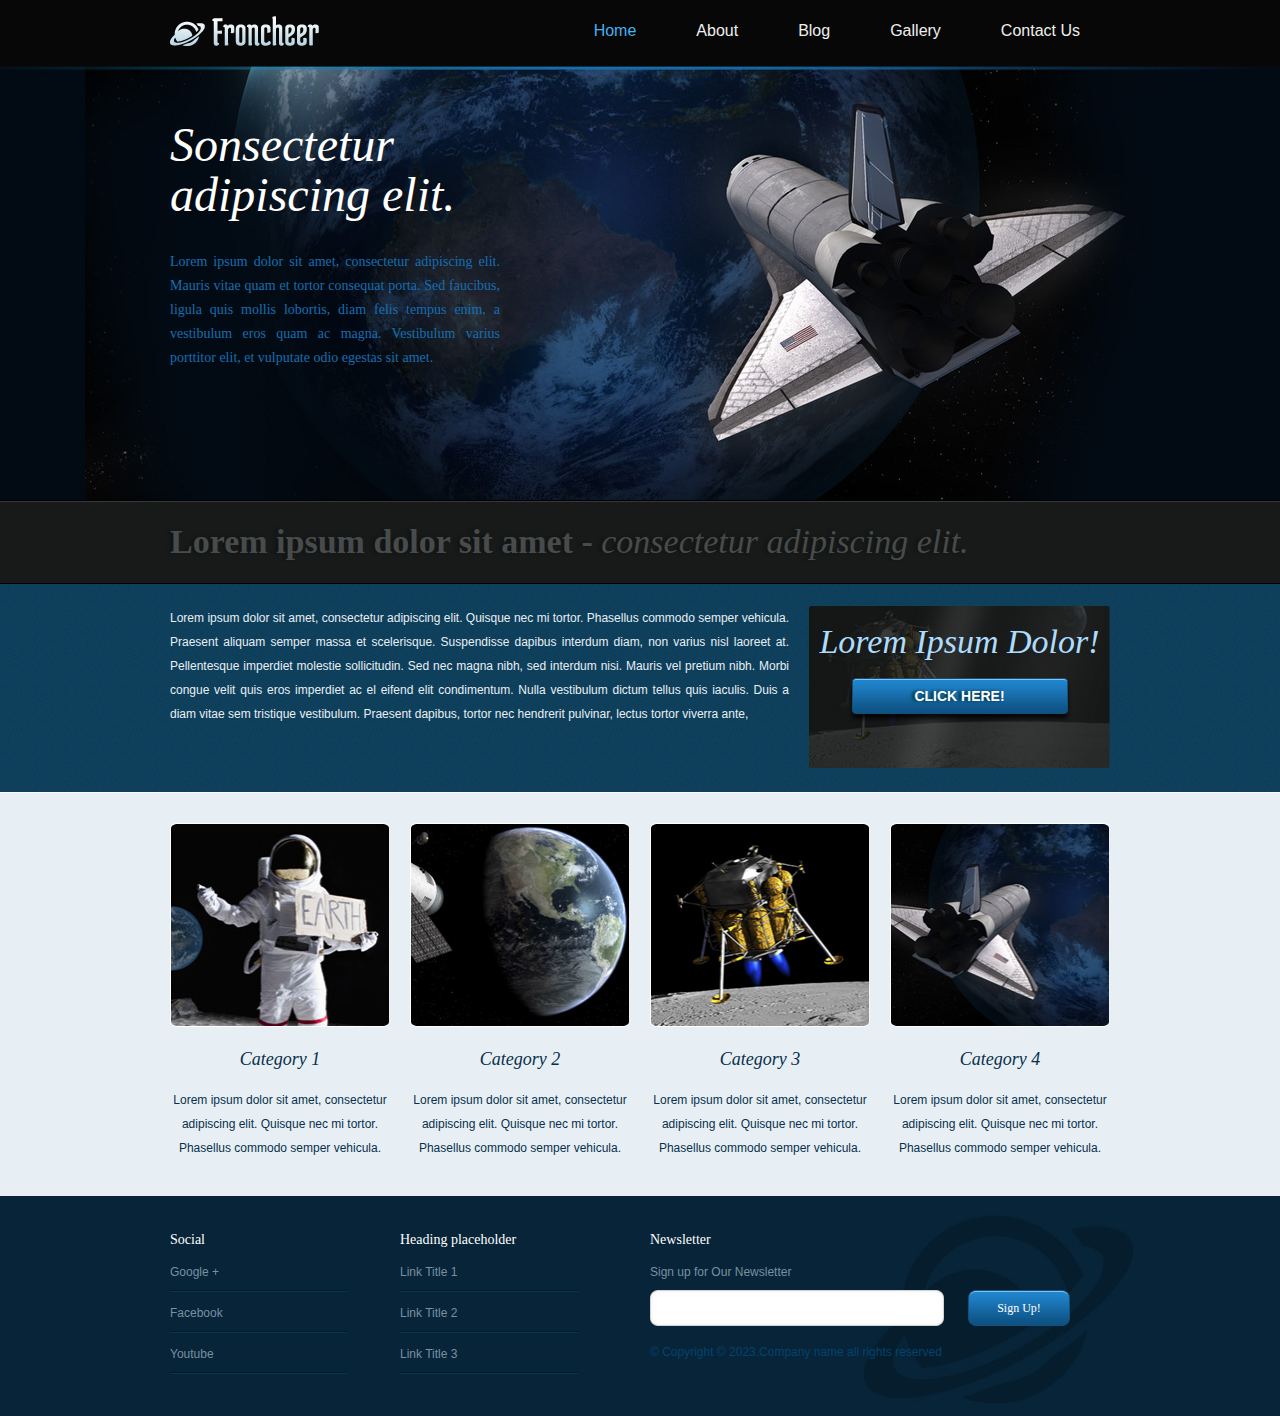
<file: AstronomyWebsiteTemplate_OriginalSite/index.html>
<!DOCTYPE html>
<!-- Website template by freewebsitetemplates.com -->
<html>
<head>
	<meta charset="UTF-8">
	<title>Astronomy Website Template</title>
	<link rel="stylesheet" href="css/style.css" type="text/css">
</head>
<body>
	<div id="header">
		<div class="wrapper clearfix">
			<div id="logo">
				<a href="index.html"><img src="images/logo.png" alt="LOGO"></a>
			</div>
			<ul id="navigation">
				<li class="selected">
					<a href="index.html">Home</a>
				</li>
				<li>
					<a href="about.html">About</a>
				</li>
				<li>
					<a href="blog.html">Blog</a>
				</li>
				<li>
					<a href="gallery.html">Gallery</a>
				</li>
				<li>
					<a href="contact.html">Contact Us</a>
				</li>
			</ul>
		</div>
	</div>
	<div id="contents">
		<div id="adbox">
			<div class="wrapper clearfix">
				<div class="info">
					<h1>Sonsectetur adipiscing elit.</h1>
					<p>
						Lorem ipsum dolor sit amet, consectetur adipiscing elit. Mauris vitae quam et tortor consequat porta. Sed faucibus, ligula quis mollis lobortis, diam felis tempus enim, a vestibulum eros quam ac magna. Vestibulum varius porttitor elit, et vulputate odio egestas sit amet.
					</p>
				</div>
			</div>
			<div class="highlight">
				<h2>Lorem ipsum dolor sit amet - <i>consectetur adipiscing elit.</i></h2>
			</div>
		</div>
		<div class="body clearfix">
			<div class="click-here">
				<h1>Lorem Ipsum Dolor!</h1>
				<a href="index.html" class="btn2">Click Here!</a>
			</div>
			<p style="font-size:12px;">
				Lorem ipsum dolor sit amet, consectetur adipiscing elit. Quisque nec mi tortor. Phasellus commodo semper vehicula. Praesent aliquam semper massa et scelerisque. Suspendisse dapibus interdum diam, non varius nisl laoreet at. Pellentesque imperdiet molestie sollicitudin. Sed nec magna nibh, sed interdum nisi. Mauris vel pretium nibh. Morbi congue velit quis eros imperdiet ac el eifend elit condimentum. Nulla vestibulum dictum tellus quis iaculis. Duis a diam vitae sem tristique vestibulum. Praesent dapibus, tortor nec hendrerit pulvinar, lectus tortor viverra ante,
			</p>
		</div>
	</div>
	<div id="footer">
		<ul id="featured" class="wrapper clearfix">
			<li>
				<img src="images/astronaut.jpg" alt="Img" height="204" width="220">
				<h3><a href="blog.html">Category 1</a></h3>
				<p>
					Lorem ipsum dolor sit amet, consectetur adipiscing elit. Quisque nec mi tortor. Phasellus commodo semper vehicula.
				</p>
			</li>
			<li>
				<img src="images/earth.jpg" alt="Img" height="204" width="220">
				<h3><a href="blog.html">Category 2</a></h3>
				<p>
					Lorem ipsum dolor sit amet, consectetur adipiscing elit. Quisque nec mi tortor. Phasellus commodo semper vehicula.
				</p>
			</li>
			<li>
				<img src="images/spacecraft-small.jpg" alt="Img" height="204" width="220">
				<h3><a href="blog.html">Category 3</a></h3>
				<p>
					Lorem ipsum dolor sit amet, consectetur adipiscing elit. Quisque nec mi tortor. Phasellus commodo semper vehicula.
				</p>
			</li>
			<li>
				<img src="images/space-shuttle.jpg" alt="Img" height="204" width="220">
				<h3><a href="blog.html">Category 4</a></h3>
				<p>
					Lorem ipsum dolor sit amet, consectetur adipiscing elit. Quisque nec mi tortor. Phasellus commodo semper vehicula.
				</p>
			</li>
		</ul>
		<div class="body">
			<div class="wrapper clearfix">
				<div id="links">
					<div>
						<h4>Social</h4>
						<ul>
							<li>
								<a href="http://freewebsitetemplates.com/go/googleplus/" target="_blank">Google +</a>
							</li>
							<li>
								<a href="http://freewebsitetemplates.com/go/facebook/" target="_blank">Facebook</a>
							</li>
							<li>
								<a href="http://freewebsitetemplates.com/go/youtube/" target="_blank">Youtube</a>
							</li>
						</ul>
					</div>
					<div>
						<h4>Heading placeholder</h4>
						<ul>
							<li>
								<a href="index.html">Link Title 1</a>
							</li>
							<li>
								<a href="index.html">Link Title 2</a>
							</li>
							<li>
								<a href="index.html">Link Title 3</a>
							</li>
						</ul>
					</div>
				</div>
				<div id="newsletter">
					<h4>Newsletter</h4>
					<p>
						Sign up for Our Newsletter
					</p>
					<form action="index.html" method="post">
						<input type="text" value="">
						<input type="submit" value="Sign Up!">
					</form>
				</div>
				<p class="footnote">
					© Copyright © 2023.Company name all rights reserved
				</p>
			</div>
		</div>
	</div>
</body>
</html>
</file>
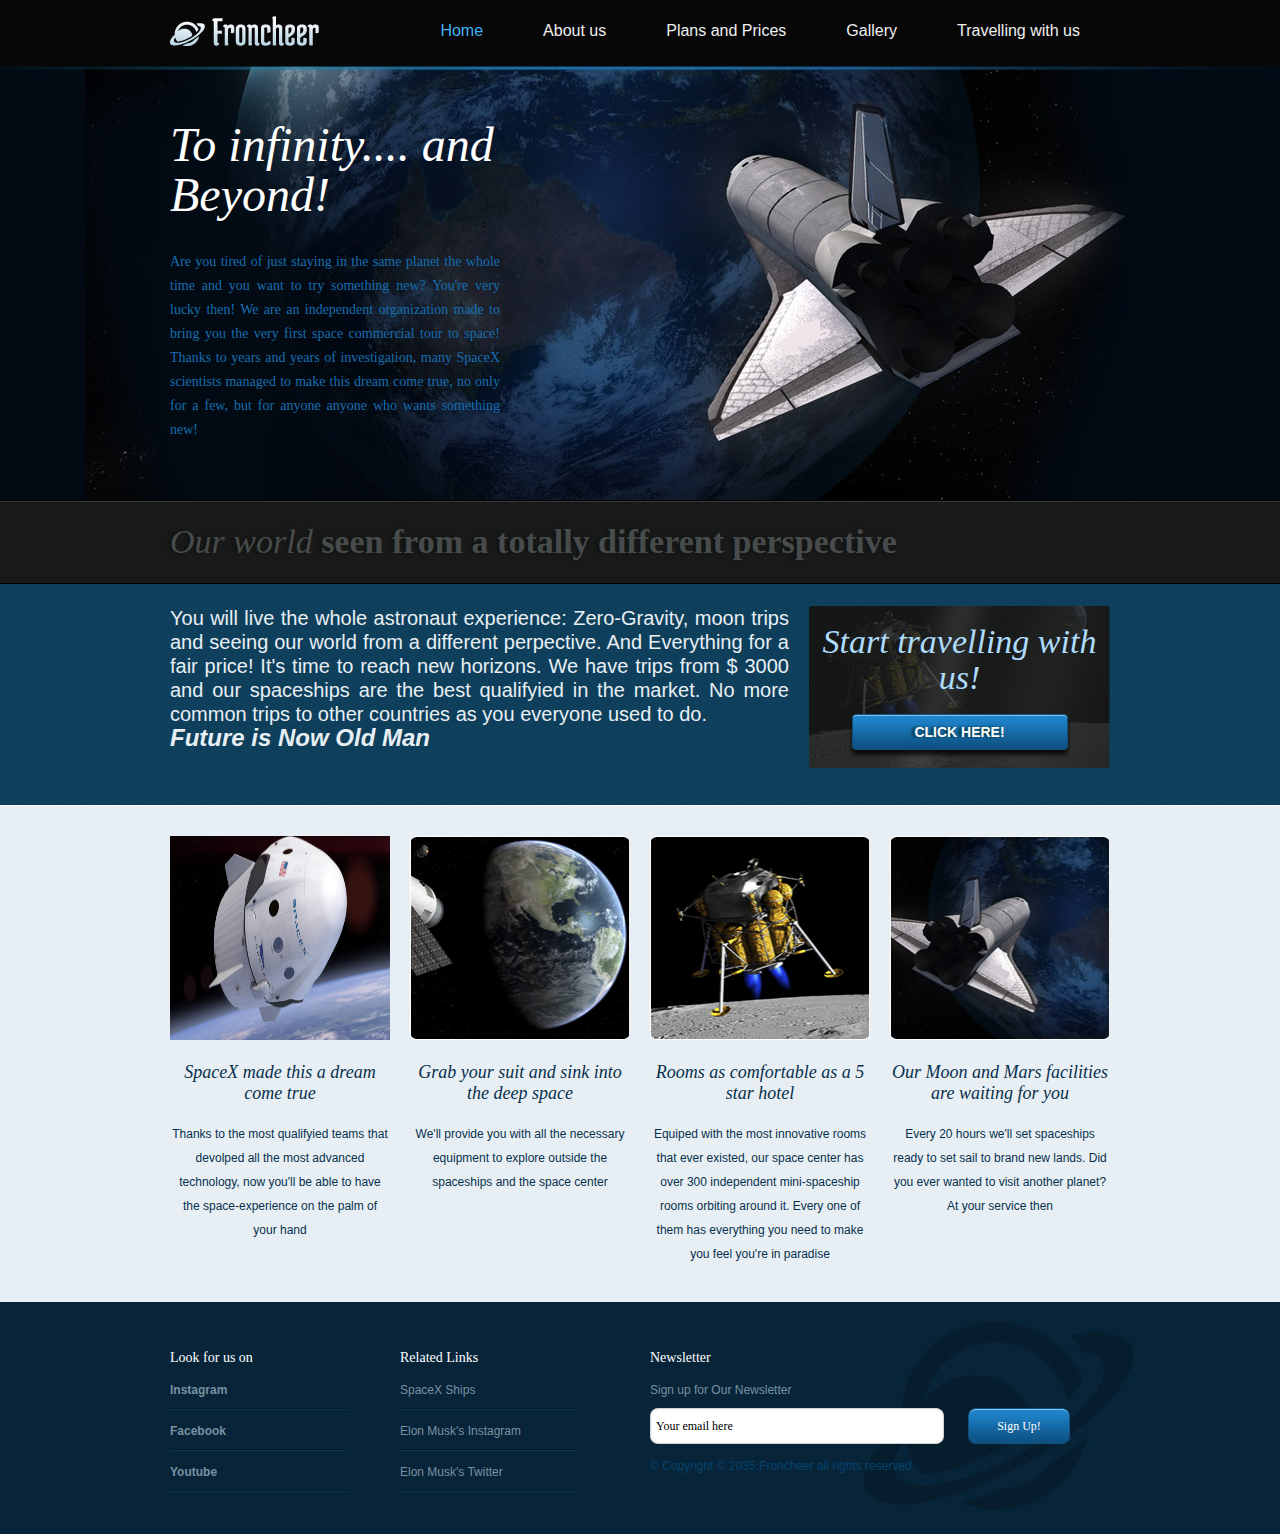
<file: MyAstronomyWebSite_SantiagoOsorioObando/index.html>
<!DOCTYPE html>
<!-- Website template by freewebsitetemplates.com -->

<!-- Editado por: Santiago Osorio Obando -->

<!-- Mi aporte personal a todo el código consiste: en todo el contenido textual de todos los archivos html, cambios en el formato de letra en algunos div's,
introducción de nuevas imágenes  con nuevos formatos y cambios en los href que dirigen al usuario a otras páginas -->

<html>
<head>
	<meta charset="UTF-8">
	<title>Froncheer - SpaceStationTours</title>
	<link rel="stylesheet" href="css/style.css" type="text/css">
	<script type="text/javascript" src="js/functions.js"></script>
</head>
<body>
	<div id="header">
		<div class="wrapper clearfix">
			<div id="logo">
				<a href="index.html"><img src="images/logo.png" alt="LOGO"></a>
			</div>
			<ul id="navigation">
				<li class="selected">
					<a href="index.html">Home</a>
				</li>
				<li>
					<a href="about.html">About us</a>
				</li>
				<li>
					<a href="blog.html">Plans and Prices</a>
				</li>
				<li>
					<a href="gallery.html">Gallery</a>
				</li>
				<li>
					<a href="contact.html">Travelling with us</a>
				</li>
			</ul>
		</div>
	</div>
	<div id="contents">
		<div id="adbox">
			<div class="wrapper clearfix">
				<div class="info">
					<h1>To infinity.... and Beyond!</h1>
					<p>
						Are you tired of just staying in the same planet the whole time and you want to try something new? 
						You're very lucky then! 
						We are an independent organization made to bring you the very first space commercial tour to space! 
						Thanks to years and years of investigation, many SpaceX scientists managed to make this dream come true, no only for a few, but for anyone
						anyone who wants something new!
					</p>
				</div>
			</div>
			<div class="highlight">
				<h2><i>Our world</i> seen from a totally different perspective</h2>
			</div>
		</div>
		<div class="body clearfix">
			<div class="click-here">
				<h1>Start travelling with us!</h1>
				<a href="contact.html" class="btn2">Click Here!</a>
			</div>
			<p style="font-size:20px;">
				You will live the whole astronaut experience: Zero-Gravity, moon trips and seeing our world from a different perpective. And Everything 
				for a fair price!
				It's time to reach new horizons. We have trips from $ 3000 and our spaceships are the best qualifyied in the market. 
				No more common trips to other countries as you everyone used to do. <b><i style="font-size:24px">Future is Now Old Man</i></b>
		</div>
	</div>
	<div id="footer">
		<ul id="featured" class="wrapper clearfix">
			<li>
				<img src="images/spacex_ship.jpg" alt="Img" height="204" width="220">
				<h3><a href="blog.html">SpaceX made this a dream come true</a></h3>
				<p>
					Thanks to the most qualifyied teams that devolped all the most advanced technology, now you'll be able to have the space-experience on the 
					palm of your hand
				</p>
			</li>
			<li>
				<img src="images/earth.jpg" alt="Img" height="204" width="220">
				<h3><a href="blog.html">Grab your suit and sink into the deep space</a></h3>
				<p>
					We'll provide you with all the necessary equipment to explore outside the spaceships and the space center
				</p>
			</li>
			<li>
				<img src="images/spacecraft-small.jpg" alt="Img" height="204" width="220">
				<h3><a href="blog.html">Rooms as comfortable as a 5 star hotel</a></h3>
				<p>
					Equiped with the most innovative rooms that ever existed, our space center has over 300 independent mini-spaceship rooms orbiting 
					around it. Every one of them has everything you need to make you feel you're in paradise
				</p>
			</li>
			<li>
				<img src="images/space-shuttle.jpg" alt="Img" height="204" width="220">
				<h3><a href="blog.html">Our Moon and Mars facilities are waiting for you</a></h3>
				<p>
					Every 20 hours we'll set spaceships ready to set sail to brand new lands. Did you ever wanted to visit another planet? At your service then
				</p>
			</li>
		</ul>
		<div class="body">
			<div class="wrapper clearfix">
				<div id="links">
					<div>
						<h4>Look for us on</h4>
						<ul>
							<li>
								<a href="https://www.instagram.com/spacex/" target="_blank"><b>Instagram</b></a>
							</li>
							<li>
								<a href="https://www.facebook.com/NASA" target="_blank"><b>Facebook</b></a>
							</li>
							<li>
								<a href="https://www.youtube.com/user/spacexchannel" target="_blank"><b>Youtube</b></a>
							</li>
						</ul>
					</div>
					<div>
						<h4>Related Links</h4>
						<ul>
							<li>
								<a href="https://www.spacex.com/vehicles/dragon/">SpaceX Ships</a>
							</li>
							<li>
								<a href="https://www.instagram.com/p/CIlHErlF5ep/">Elon Musk's Instagram</a>
							</li>
							<li>
								<a href="https://twitter.com/elonmusk">Elon Musk's Twitter</a>
							</li>
						</ul>
					</div>
				</div>
				<div id="newsletter">
					<h4>Newsletter</h4>
					<p>
						Sign up for Our Newsletter
					</p>
					<div>  <!-- En este div se ejecuta una función del functions.js -->
						<input type="text" value="Your email here" id="emailAdress">
						<input type="submit" value="Sign Up!" onclick="suscribeToNewsPaper()">
					</div>
				</div>
				<h4 id="newspaperThanks">
				</h4>
				<p class="footnote">
					© Copyright © 2035.Froncheer all rights reserved
				</p>
			</div>
		</div>
	</div>
</body>
</html>
</file>
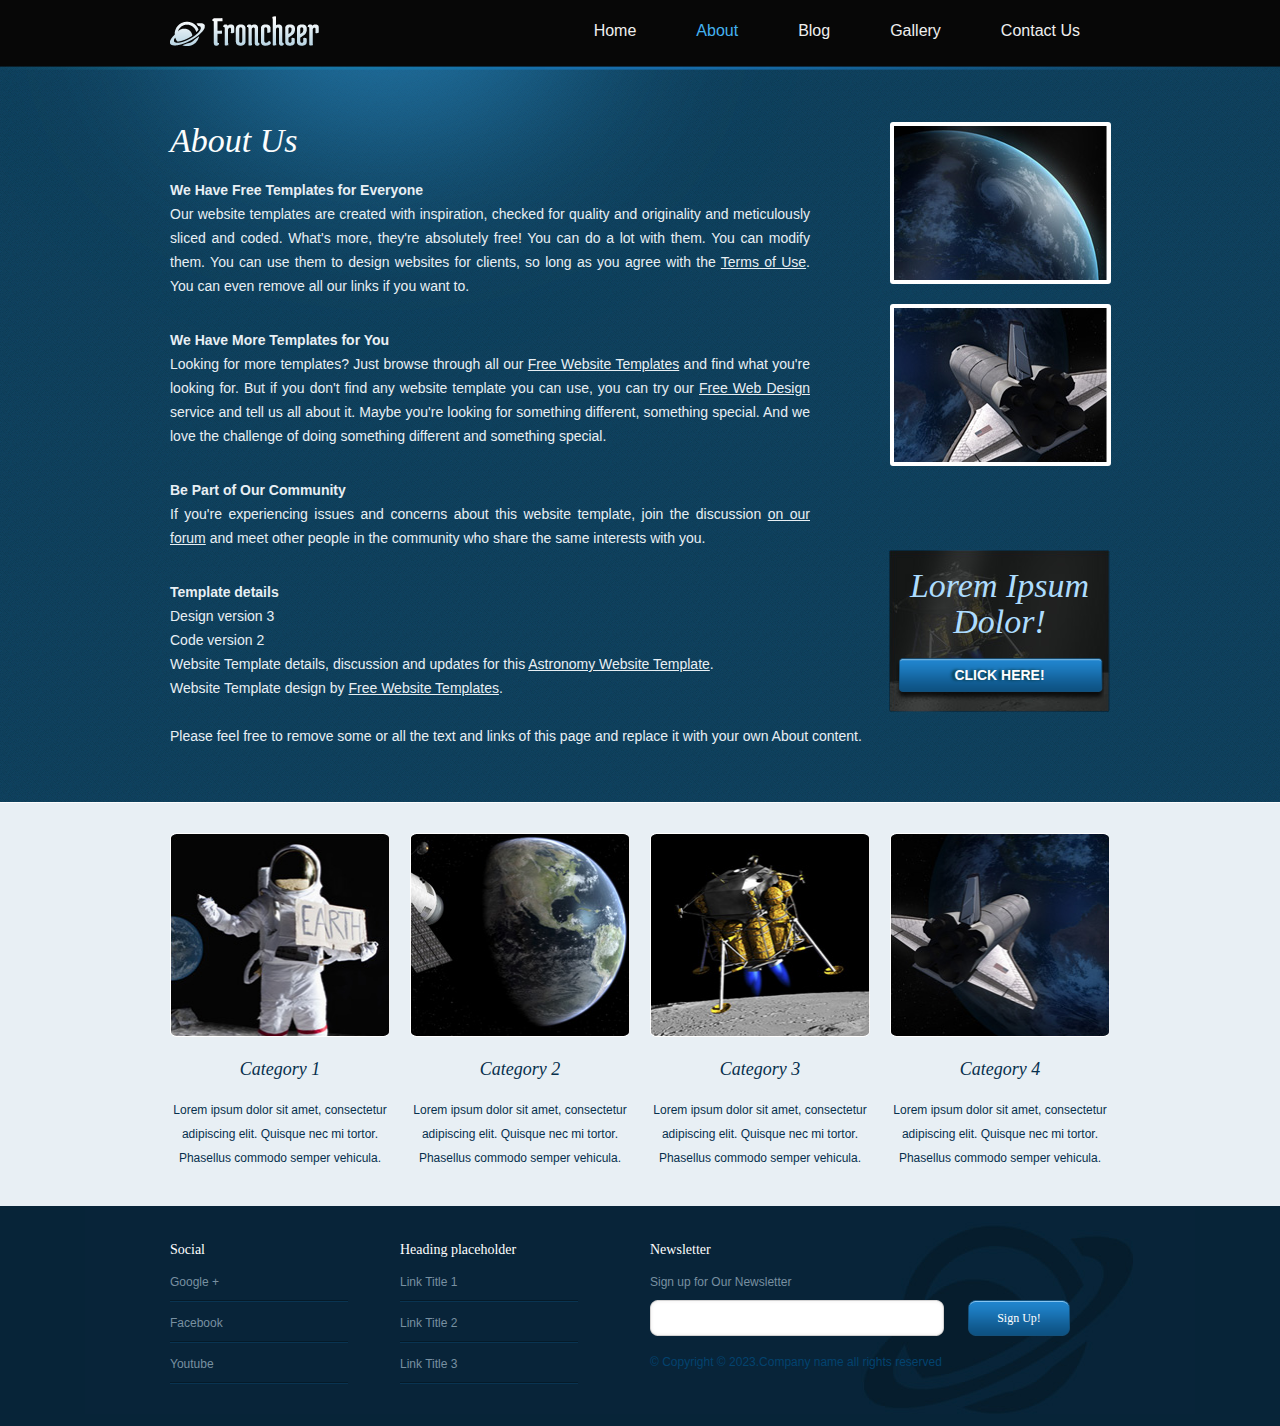
<file: AstronomyWebsiteTemplate_OriginalSite/about.html>
<!DOCTYPE html>
<!-- Website template by freewebsitetemplates.com -->
<html>
<head>
	<meta charset="UTF-8">
	<title>About - Astronomy Website Template</title>
	<link rel="stylesheet" href="css/style.css" type="text/css">
</head>
<body>
	<div id="header">
		<div class="wrapper clearfix">
			<div id="logo">
				<a href="index.html"><img src="images/logo.png" alt="LOGO"></a>
			</div>
			<ul id="navigation">
				<li>
					<a href="index.html">Home</a>
				</li>
				<li class="selected">
					<a href="about.html">About</a>
				</li>
				<li>
					<a href="blog.html">Blog</a>
				</li>
				<li>
					<a href="gallery.html">Gallery</a>
				</li>
				<li>
					<a href="contact.html">Contact Us</a>
				</li>
			</ul>
		</div>
	</div>
	<div id="contents">
		<div class="wrapper clearfix">
			<div id="sidebar">
				<ul>
					<li>
						<a href="blog.html"><img src="images/earth-small.jpg" alt="Img" height="154" width="213"></a>
					</li>
					<li>
						<a href="blog.html"><img src="images/spaceshuttle-closeup.jpg" alt="Img" height="154" width="213"></a>
					</li>
				</ul>
				<div class="click-here">
					<h1>Lorem Ipsum Dolor!</h1>
					<a href="index.html" class="btn1">Click Here!</a>
				</div>
			</div>
			<div class="main">
				<h1>About Us</h1>
				<p>
					<b>We Have Free Templates for Everyone</b> Our website templates are created with inspiration, checked for quality and originality and meticulously sliced and coded. What's more, they're absolutely free! You can do a lot with them. You can modify them. You can use them to design websites for clients, so long as you agree with the <a href="http://www.freewebsitetemplates.com/about/terms/">Terms of Use</a>. You can even remove all our links if you want to.
				</p>
				<p>
					<b>We Have More Templates for You</b> Looking for more templates? Just browse through all our <a href="http://www.freewebsitetemplates.com/">Free Website Templates</a> and find what you're looking for. But if you don't find any website template you can use, you can try our <a href="http://www.freewebsitetemplates.com/freewebdesign/">Free Web Design</a> service and tell us all about it. Maybe you're looking for something different, something special. And we love the challenge of doing something different and something special.
				</p>
				<p>
					<b>Be Part of Our Community</b> If you're experiencing issues and concerns about this website template, join the discussion <a href="http://www.freewebsitetemplates.com/forums/">on our forum</a> and meet other people in the community who share the same interests with you.
				</p>
				<p>
					<b>Template details</b> Design version 3<br> Code version 2<br> Website Template details, discussion and updates for this <a href="http://www.freewebsitetemplates.com/discuss/astronomywebsitetemplate/">Astronomy Website Template</a>.<br> Website Template design by <a href="http://www.freewebsitetemplates.com/">Free Website Templates</a>.<br><br> Please feel free to remove some or all the text and links of this page and replace it with your own About content.
				</p>
			</div>
		</div>
	</div>
	<div id="footer">
		<ul id="featured" class="wrapper clearfix">
			<li>
				<img src="images/astronaut.jpg" alt="Img" height="204" width="220">
				<h3><a href="blog.html">Category 1</a></h3>
				<p>
					Lorem ipsum dolor sit amet, consectetur adipiscing elit. Quisque nec mi tortor. Phasellus commodo semper vehicula.
				</p>
			</li>
			<li>
				<img src="images/earth.jpg" alt="Img" height="204" width="220">
				<h3><a href="blog.html">Category 2</a></h3>
				<p>
					Lorem ipsum dolor sit amet, consectetur adipiscing elit. Quisque nec mi tortor. Phasellus commodo semper vehicula.
				</p>
			</li>
			<li>
				<img src="images/spacecraft-small.jpg" alt="Img" height="204" width="220">
				<h3><a href="blog.html">Category 3</a></h3>
				<p>
					Lorem ipsum dolor sit amet, consectetur adipiscing elit. Quisque nec mi tortor. Phasellus commodo semper vehicula.
				</p>
			</li>
			<li>
				<img src="images/space-shuttle.jpg" alt="Img" height="204" width="220">
				<h3><a href="blog.html">Category 4</a></h3>
				<p>
					Lorem ipsum dolor sit amet, consectetur adipiscing elit. Quisque nec mi tortor. Phasellus commodo semper vehicula.
				</p>
			</li>
		</ul>
		<div class="body">
			<div class="wrapper clearfix">
				<div id="links">
					<div>
						<h4>Social</h4>
						<ul>
							<li>
								<a href="http://freewebsitetemplates.com/go/googleplus/" target="_blank">Google +</a>
							</li>
							<li>
								<a href="http://freewebsitetemplates.com/go/facebook/" target="_blank">Facebook</a>
							</li>
							<li>
								<a href="http://freewebsitetemplates.com/go/youtube/" target="_blank">Youtube</a>
							</li>
						</ul>
					</div>
					<div>
						<h4>Heading placeholder</h4>
						<ul>
							<li>
								<a href="index.html">Link Title 1</a>
							</li>
							<li>
								<a href="index.html">Link Title 2</a>
							</li>
							<li>
								<a href="index.html">Link Title 3</a>
							</li>
						</ul>
					</div>
				</div>
				<div id="newsletter">
					<h4>Newsletter</h4>
					<p>
						Sign up for Our Newsletter
					</p>
					<form action="index.html" method="post">
						<input type="text" value="">
						<input type="submit" value="Sign Up!">
					</form>
				</div>
				<p class="footnote">
					© Copyright © 2023.Company name all rights reserved
				</p>
			</div>
		</div>
	</div>
</body>
</html>
</file>
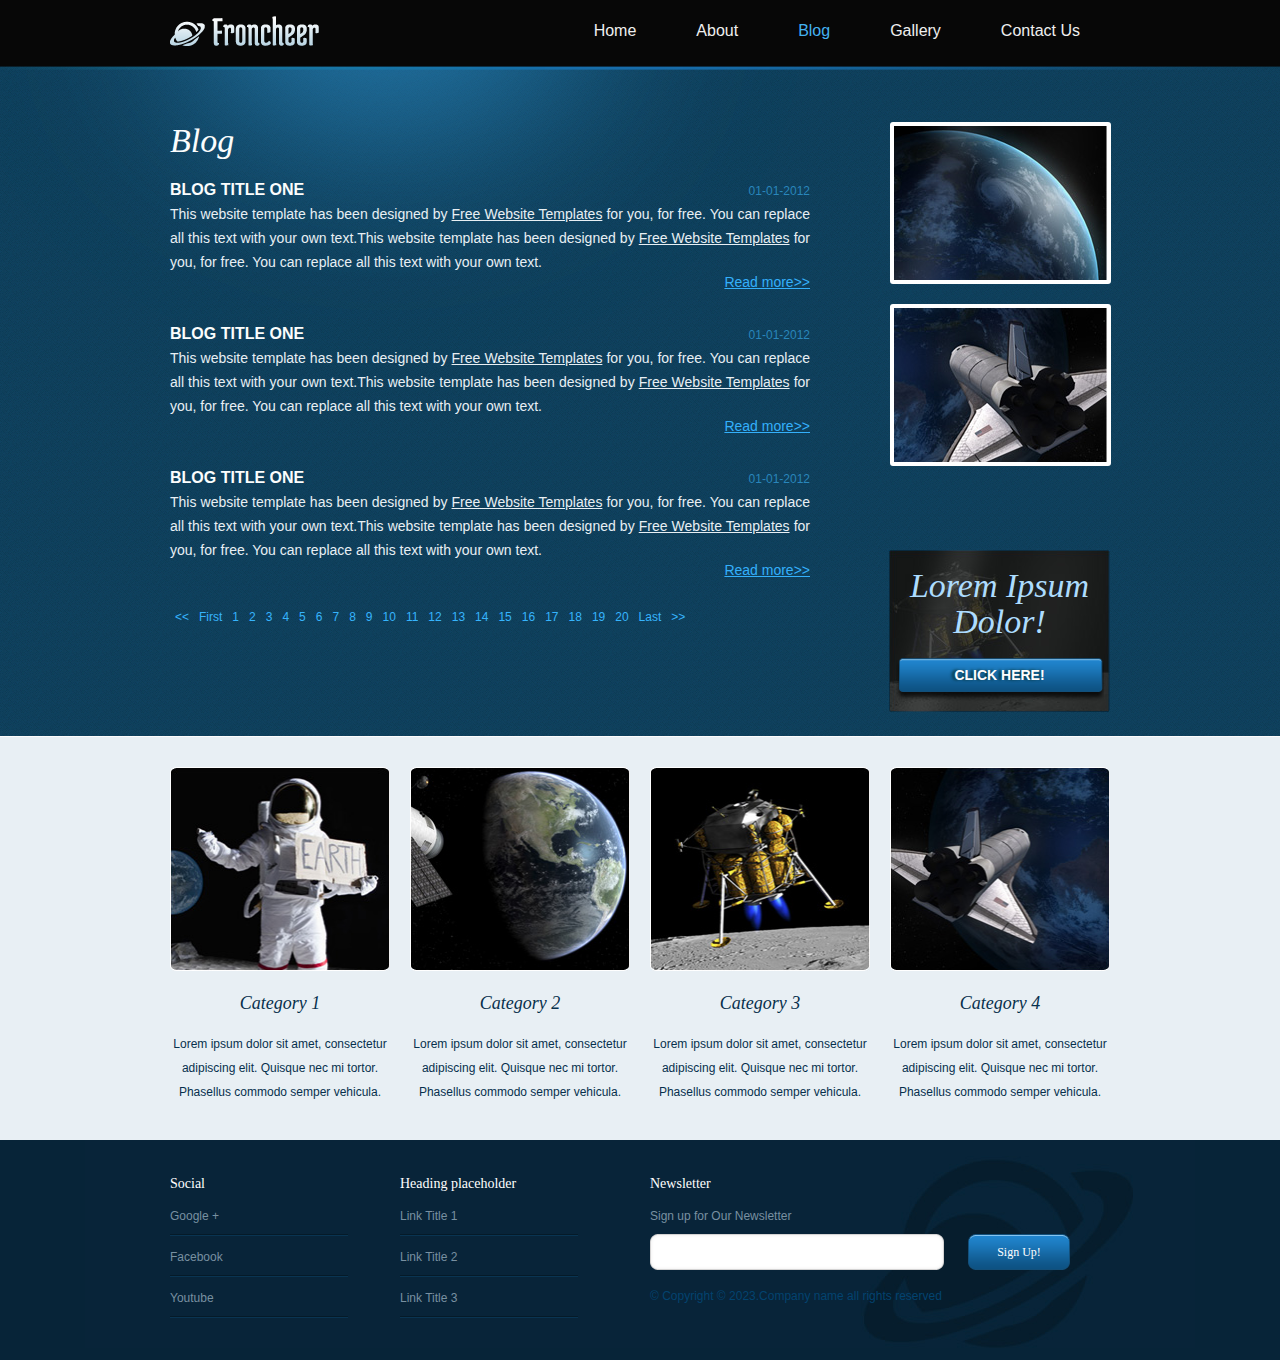
<file: AstronomyWebsiteTemplate_OriginalSite/blog.html>
<!DOCTYPE html>
<!-- Website template by freewebsitetemplates.com -->
<html>
<head>
	<meta charset="UTF-8">
	<title>Blog - Astronomy Website Template</title>
	<link rel="stylesheet" href="css/style.css" type="text/css">
</head>
<body>
	<div id="header">
		<div class="wrapper clearfix">
			<div id="logo">
				<a href="index.html"><img src="images/logo.png" alt="LOGO"></a>
			</div>
			<ul id="navigation">
				<li>
					<a href="index.html">Home</a>
				</li>
				<li>
					<a href="about.html">About</a>
				</li>
				<li class="selected">
					<a href="blog.html">Blog</a>
				</li>
				<li>
					<a href="gallery.html">Gallery</a>
				</li>
				<li>
					<a href="contact.html">Contact Us</a>
				</li>
			</ul>
		</div>
	</div>
	<div id="contents">
		<div class="wrapper clearfix">
			<div id="sidebar">
				<ul>
					<li>
						<a href="blog.html"><img src="images/earth-small.jpg" alt="Img" height="154" width="213"></a>
					</li>
					<li>
						<a href="blog.html"><img src="images/spaceshuttle-closeup.jpg" alt="Img" height="154" width="213"></a>
					</li>
				</ul>
				<div class="click-here">
					<h1>Lorem Ipsum Dolor!</h1>
					<a href="index.html" class="btn1">Click Here!</a>
				</div>
			</div>
			<div class="main">
				<h1>Blog</h1>
				<ul class="list">
					<li>
						<span class="time">01-01-2012</span>
						<h4>Blog Title One</h4>
						<p>
							This website template has been designed by <a href="http://www.freewebsitetemplates.com/">Free Website Templates</a> for you, for free. You can replace all this text with your 
							own text.This website template has been designed by <a href="http://www.freewebsitetemplates.com/">Free Website Templates</a> for you, for free. You can replace all this text with 
							your own text.
						</p>
						<a href="blog.html" class="more">Read more&gt;&gt;</a>
					</li>
					<li>
						<span class="time">01-01-2012</span>
						<h4>Blog Title One</h4>
						<p>
							This website template has been designed by <a href="http://www.freewebsitetemplates.com/">Free Website Templates</a> for you, for free. You can replace all this text with your 
							own text.This website template has been designed by <a href="http://www.freewebsitetemplates.com/">Free Website Templates</a> for you, for free. You can replace all this text with 
							your own text.
						</p>
						<a href="blog.html" class="more">Read more&gt;&gt;</a>
					</li>
					<li>
						<span class="time">01-01-2012</span>
						<h4>Blog Title One</h4>
						<p>
							This website template has been designed by <a href="http://www.freewebsitetemplates.com/">Free Website Templates</a> for you, for free. You can replace all this text with your 
							own text.This website template has been designed by <a href="http://www.freewebsitetemplates.com/">Free Website Templates</a> for you, for free. You can replace all this text with 
							your own text.
						</p>
						<a href="blog.html" class="more">Read more&gt;&gt;</a>
					</li>
				</ul>
				<ul class="pagination">
					<li>
						<a href="blog.html">&lt;&lt;</a>
					</li>
					<li>
						<a href="blog.html">First</a>
					</li>
					<li class="selected">
						<a href="blog.html">1</a>
					</li>
					<li>
						<a href="blog.html">2</a>
					</li>
					<li>
						<a href="blog.html">3</a>
					</li>
					<li>
						<a href="blog.html">4</a>
					</li>
					<li>
						<a href="blog.html">5</a>
					</li>
					<li>
						<a href="blog.html">6</a>
					</li>
					<li>
						<a href="blog.html">7</a>
					</li>
					<li>
						<a href="blog.html">8</a>
					</li>
					<li>
						<a href="blog.html">9</a>
					</li>
					<li>
						<a href="blog.html">10</a>
					</li>
					<li>
						<a href="blog.html">11</a>
					</li>
					<li>
						<a href="blog.html">12</a>
					</li>
					<li>
						<a href="blog.html">13</a>
					</li>
					<li>
						<a href="blog.html">14</a>
					</li>
					<li>
						<a href="blog.html">15</a>
					</li>
					<li>
						<a href="blog.html">16</a>
					</li>
					<li>
						<a href="blog.html">17</a>
					</li>
					<li>
						<a href="blog.html">18</a>
					</li>
					<li>
						<a href="blog.html">19</a>
					</li>
					<li>
						<a href="blog.html">20</a>
					</li>
					<li>
						<a href="blog.html">Last</a>
					</li>
					<li>
						<a href="blog.html">&gt;&gt;</a>
					</li>
				</ul>
				<!-- /.pagination -->
			</div>
		</div>
	</div>
	<div id="footer">
		<ul id="featured" class="wrapper clearfix">
			<li>
				<img src="images/astronaut.jpg" alt="Img" height="204" width="220">
				<h3><a href="blog.html">Category 1</a></h3>
				<p>
					Lorem ipsum dolor sit amet, consectetur adipiscing elit. Quisque nec mi tortor. Phasellus commodo semper vehicula.
				</p>
			</li>
			<li>
				<img src="images/earth.jpg" alt="Img" height="204" width="220">
				<h3><a href="blog.html">Category 2</a></h3>
				<p>
					Lorem ipsum dolor sit amet, consectetur adipiscing elit. Quisque nec mi tortor. Phasellus commodo semper vehicula.
				</p>
			</li>
			<li>
				<img src="images/spacecraft-small.jpg" alt="Img" height="204" width="220">
				<h3><a href="blog.html">Category 3</a></h3>
				<p>
					Lorem ipsum dolor sit amet, consectetur adipiscing elit. Quisque nec mi tortor. Phasellus commodo semper vehicula.
				</p>
			</li>
			<li>
				<img src="images/space-shuttle.jpg" alt="Img" height="204" width="220">
				<h3><a href="blog.html">Category 4</a></h3>
				<p>
					Lorem ipsum dolor sit amet, consectetur adipiscing elit. Quisque nec mi tortor. Phasellus commodo semper vehicula.
				</p>
			</li>
		</ul>
		<div class="body">
			<div class="wrapper clearfix">
				<div id="links">
					<div>
						<h4>Social</h4>
						<ul>
							<li>
								<a href="http://freewebsitetemplates.com/go/googleplus/" target="_blank">Google +</a>
							</li>
							<li>
								<a href="http://freewebsitetemplates.com/go/facebook/" target="_blank">Facebook</a>
							</li>
							<li>
								<a href="http://freewebsitetemplates.com/go/youtube/" target="_blank">Youtube</a>
							</li>
						</ul>
					</div>
					<div>
						<h4>Heading placeholder</h4>
						<ul>
							<li>
								<a href="index.html">Link Title 1</a>
							</li>
							<li>
								<a href="index.html">Link Title 2</a>
							</li>
							<li>
								<a href="index.html">Link Title 3</a>
							</li>
						</ul>
					</div>
				</div>
				<div id="newsletter">
					<h4>Newsletter</h4>
					<p>
						Sign up for Our Newsletter
					</p>
					<form action="index.html" method="post">
						<input type="text" value="">
						<input type="submit" value="Sign Up!">
					</form>
				</div>
				<p class="footnote">
					© Copyright © 2023.Company name all rights reserved
				</p>
			</div>
		</div>
	</div>
</body>
</html>
</file>
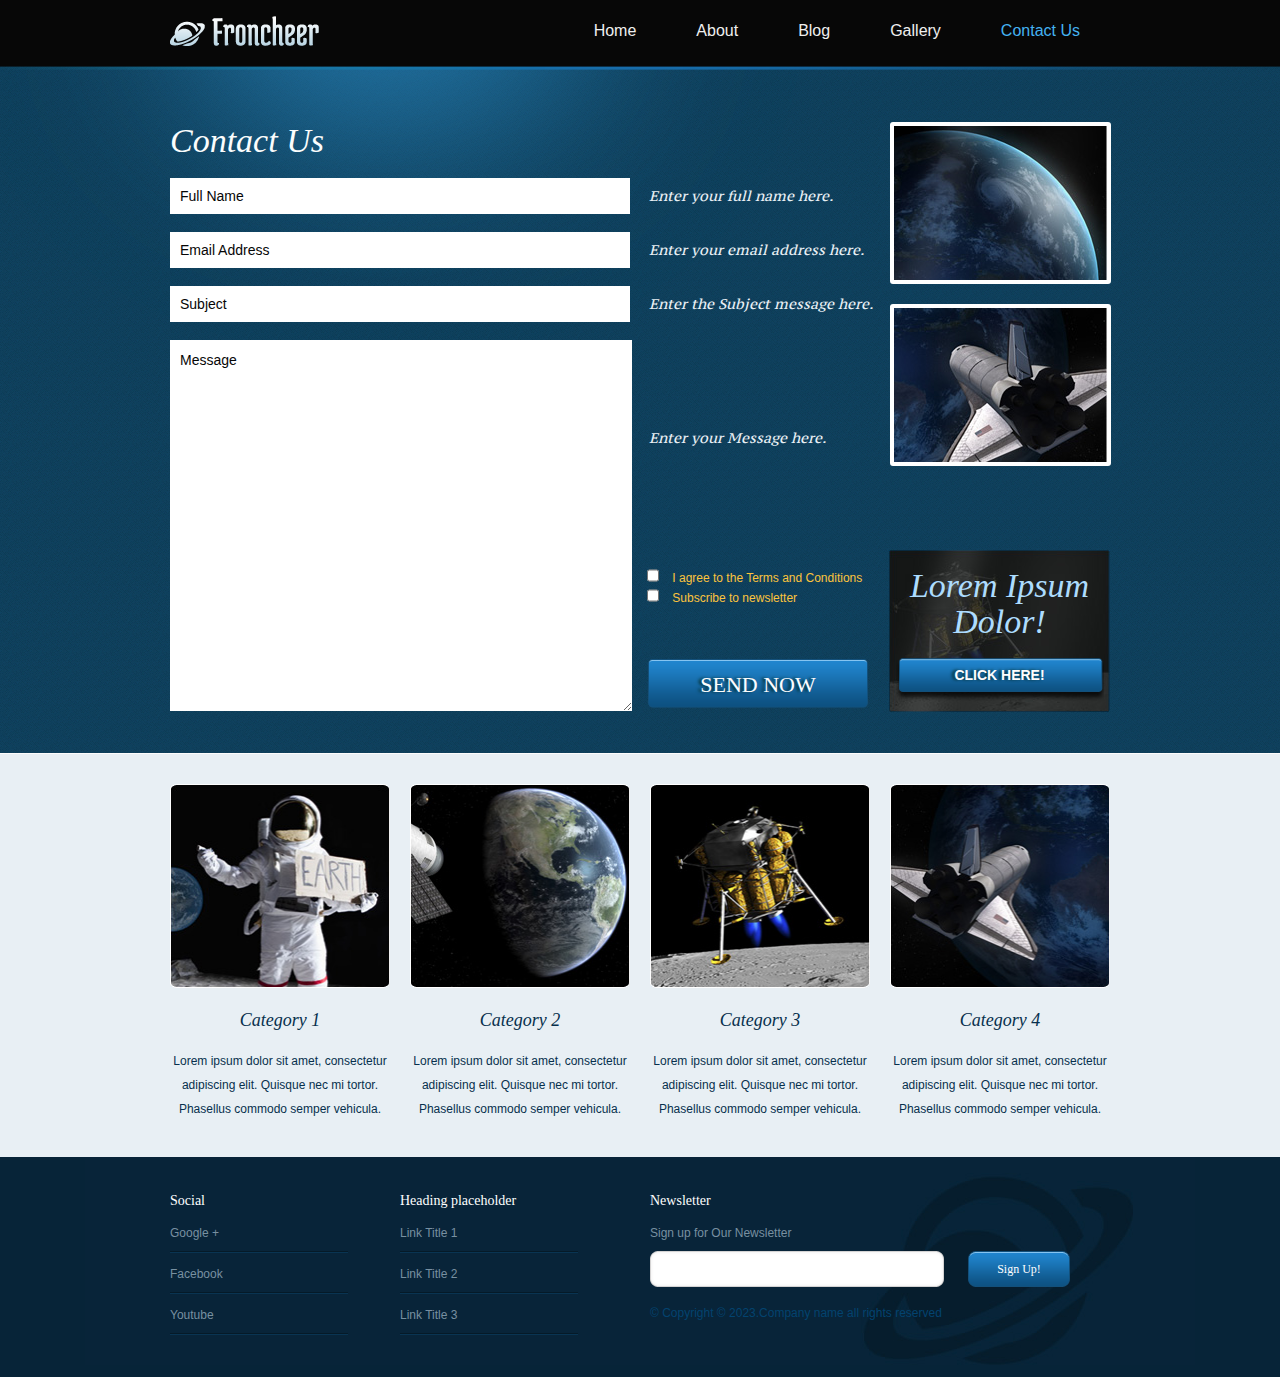
<file: AstronomyWebsiteTemplate_OriginalSite/contact.html>
<!DOCTYPE html>
<!-- Website template by freewebsitetemplates.com -->
<html>
<head>
	<meta charset="UTF-8">
	<title>Contact - Astronomy Website Template</title>
	<link rel="stylesheet" href="css/style.css" type="text/css">
</head>
<body>
	<div id="header">
		<div class="wrapper clearfix">
			<div id="logo">
				<a href="index.html"><img src="images/logo.png" alt="LOGO"></a>
			</div>
			<ul id="navigation">
				<li>
					<a href="index.html">Home</a>
				</li>
				<li>
					<a href="about.html">About</a>
				</li>
				<li>
					<a href="blog.html">Blog</a>
				</li>
				<li>
					<a href="gallery.html">Gallery</a>
				</li>
				<li class="selected">
					<a href="contact.html">Contact Us</a>
				</li>
			</ul>
		</div>
	</div>
	<div id="contents">
		<div id="contact" class="wrapper clearfix">
			<div id="sidebar">
				<ul>
					<li>
						<a href="blog.html"><img src="images/earth-small.jpg" alt="Img" height="154" width="213"></a>
					</li>
					<li>
						<a href="blog.html"><img src="images/spaceshuttle-closeup.jpg" alt="Img" height="154" width="213"></a>
					</li>
				</ul>
				<div class="click-here">
					<h1>Lorem Ipsum Dolor!</h1>
					<a href="index.html" class="btn1">Click Here!</a>
				</div>
			</div>
			<div class="main">
				<h1>Contact Us</h1>
				<form action="index.html" method="post">
					<ul>
						<li>
							<label>Enter your full name here.</label>
							<input type="text" value="Full Name" onBlur="javascript:if(this.value==''){this.value=this.defaultValue;}" onFocus="javascript:if(this.value==this.defaultValue){this.value='';}">
						</li>
						<li>
							<label>Enter your email address here.</label>
							<input type="text" value="Email Address" onBlur="javascript:if(this.value==''){this.value=this.defaultValue;}" onFocus="javascript:if(this.value==this.defaultValue){this.value='';}">
						</li>
						<li>
							<label>Enter the Subject message here.</label>
							<input type="text" value="Subject" onBlur="javascript:if(this.value==''){this.value=this.defaultValue;}" onFocus="javascript:if(this.value==this.defaultValue){this.value='';}">
						</li>
						<li>
							<label class="msg">Enter your Message here.</label>
							<textarea onBlur="javascript:if(this.value==''){this.value=this.defaultValue;}" onFocus="javascript:if(this.value==this.defaultValue){this.value='';}">Message</textarea>
							<div class="checkbox">
								<label for="terms">
									<input type="checkbox" id="terms">
									I agree to the Terms and Conditions</label>
								<br>
								<label for="subscribe">
									<input type="checkbox" id="subscribe">
									Subscribe to newsletter</label>
							</div>
							<input type="submit" value="Send Now" class="btn3">
						</li>
					</ul>
				</form>
			</div>
		</div>
	</div>
	<div id="footer">
		<ul id="featured" class="wrapper clearfix">
			<li>
				<img src="images/astronaut.jpg" alt="Img" height="204" width="220">
				<h3><a href="blog.html">Category 1</a></h3>
				<p>
					Lorem ipsum dolor sit amet, consectetur adipiscing elit. Quisque nec mi tortor. Phasellus commodo semper vehicula.
				</p>
			</li>
			<li>
				<img src="images/earth.jpg" alt="Img" height="204" width="220">
				<h3><a href="blog.html">Category 2</a></h3>
				<p>
					Lorem ipsum dolor sit amet, consectetur adipiscing elit. Quisque nec mi tortor. Phasellus commodo semper vehicula.
				</p>
			</li>
			<li>
				<img src="images/spacecraft-small.jpg" alt="Img" height="204" width="220">
				<h3><a href="blog.html">Category 3</a></h3>
				<p>
					Lorem ipsum dolor sit amet, consectetur adipiscing elit. Quisque nec mi tortor. Phasellus commodo semper vehicula.
				</p>
			</li>
			<li>
				<img src="images/space-shuttle.jpg" alt="Img" height="204" width="220">
				<h3><a href="blog.html">Category 4</a></h3>
				<p>
					Lorem ipsum dolor sit amet, consectetur adipiscing elit. Quisque nec mi tortor. Phasellus commodo semper vehicula.
				</p>
			</li>
		</ul>
		<div class="body">
			<div class="wrapper clearfix">
				<div id="links">
					<div>
						<h4>Social</h4>
						<ul>
							<li>
								<a href="http://freewebsitetemplates.com/go/googleplus/" target="_blank">Google +</a>
							</li>
							<li>
								<a href="http://freewebsitetemplates.com/go/facebook/" target="_blank">Facebook</a>
							</li>
							<li>
								<a href="http://freewebsitetemplates.com/go/youtube/" target="_blank">Youtube</a>
							</li>
						</ul>
					</div>
					<div>
						<h4>Heading placeholder</h4>
						<ul>
							<li>
								<a href="index.html">Link Title 1</a>
							</li>
							<li>
								<a href="index.html">Link Title 2</a>
							</li>
							<li>
								<a href="index.html">Link Title 3</a>
							</li>
						</ul>
					</div>
				</div>
				<div id="newsletter">
					<h4>Newsletter</h4>
					<p>
						Sign up for Our Newsletter
					</p>
					<form action="index.html" method="post">
						<input type="text" value="">
						<input type="submit" value="Sign Up!">
					</form>
				</div>
				<p class="footnote">
					© Copyright © 2023.Company name all rights reserved
				</p>
			</div>
		</div>
	</div>
</body>
</html>
</file>
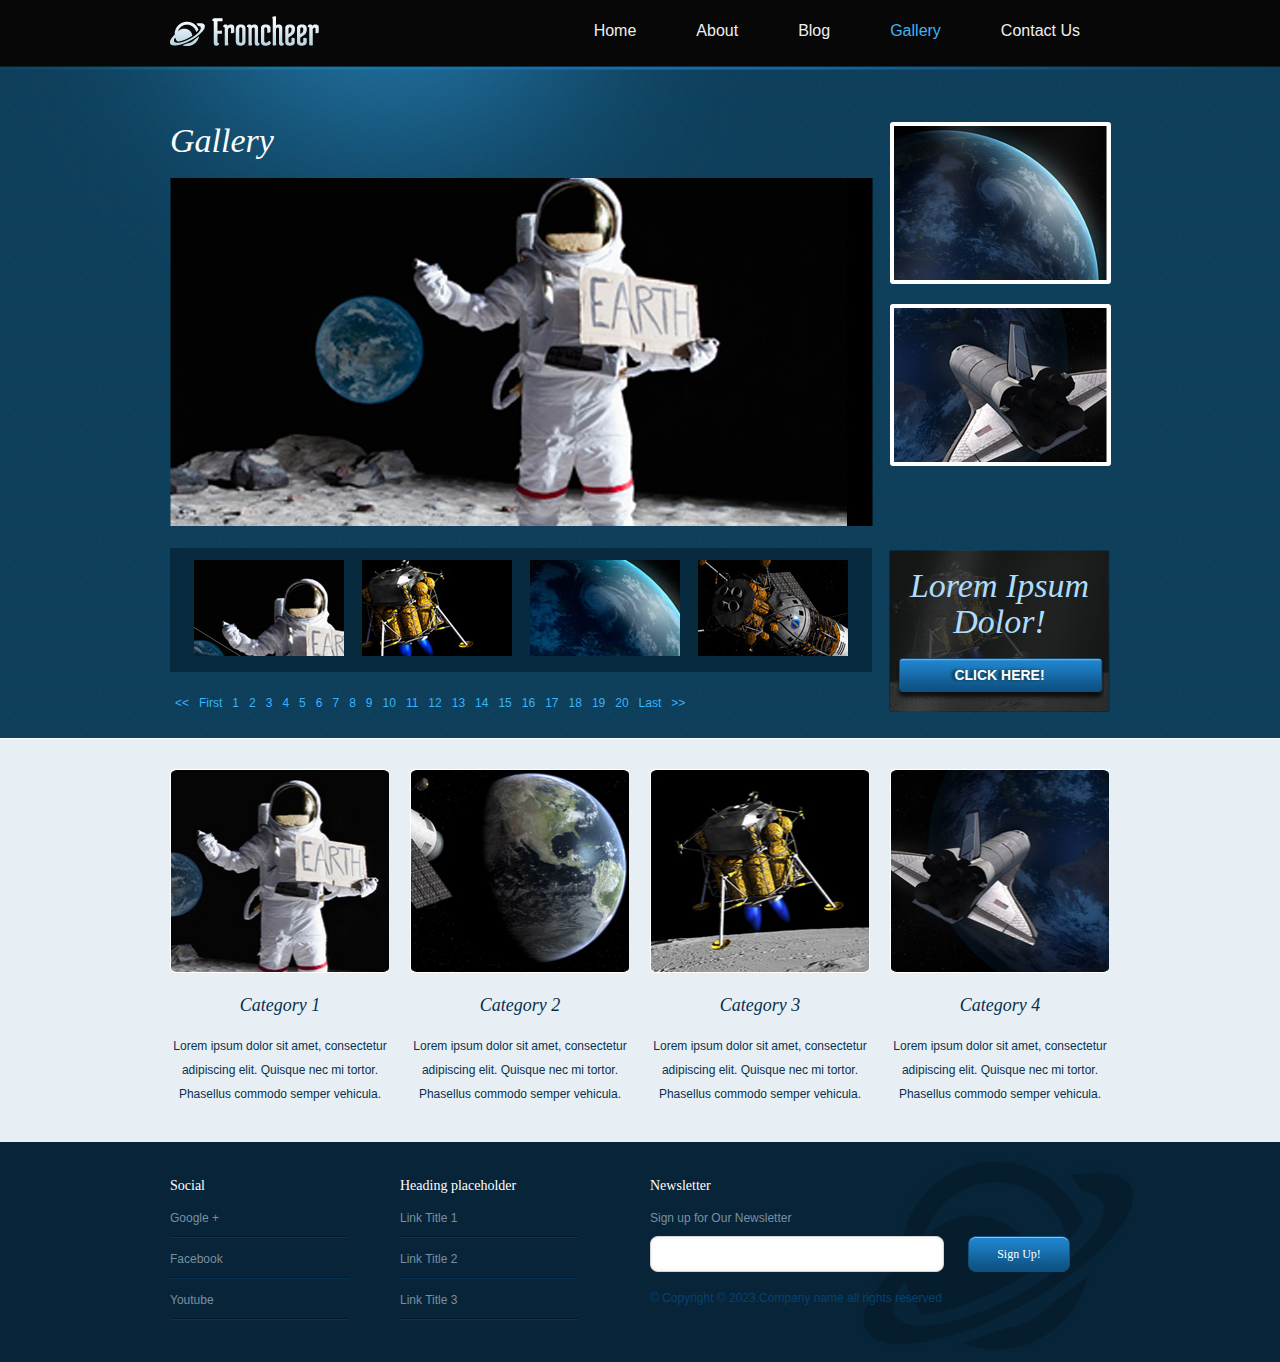
<file: AstronomyWebsiteTemplate_OriginalSite/gallery.html>
<!DOCTYPE html>
<!-- Website template by freewebsitetemplates.com -->
<html>
<head>
	<meta charset="UTF-8">
	<title>Gallery - Astronomy Website Template</title>
	<link rel="stylesheet" href="css/style.css" type="text/css">
</head>
<body>
	<div id="header">
		<div class="wrapper clearfix">
			<div id="logo">
				<a href="index.html"><img src="images/logo.png" alt="LOGO"></a>
			</div>
			<ul id="navigation">
				<li>
					<a href="index.html">Home</a>
				</li>
				<li>
					<a href="about.html">About</a>
				</li>
				<li>
					<a href="blog.html">Blog</a>
				</li>
				<li class="selected">
					<a href="gallery.html">Gallery</a>
				</li>
				<li>
					<a href="contact.html">Contact Us</a>
				</li>
			</ul>
		</div>
	</div>
	<div id="contents">
		<div id="gallery" class="wrapper clearfix">
			<div id="sidebar">
				<ul>
					<li>
						<a href="blog.html"><img src="images/earth-small.jpg" alt="Img" height="154" width="213"></a>
					</li>
					<li>
						<a href="blog.html"><img src="images/spaceshuttle-closeup.jpg" alt="Img" height="154" width="213"></a>
					</li>
				</ul>
				<div class="click-here">
					<h1>Lorem Ipsum Dolor!</h1>
					<a href="index.html" class="btn1">Click Here!</a>
				</div>
			</div>
			<div class="main">
				<h1>Gallery</h1>
				<div class="photos">
					<div class="viewer">
						<img src="images/astronaut-large.jpg" alt="Img" height="348" width="703">
					</div>
					<ul>
						<li>
							<a href="gallery.html"><img src="images/thumbnail-astronaut.jpg" alt="Img" height="96" width="150"><span class="cover"></span></a>
						</li>
						<li>
							<a href="gallery.html"><img src="images/thumbnail-spacecraft.jpg" alt="Img" height="96" width="150"><span class="cover"></span></a>
						</li>
						<li>
							<a href="gallery.html"><img src="images/thumbnail-earth.jpg" alt="Img" height="96" width="150"><span class="cover"></span></a>
						</li>
						<li>
							<a href="gallery.html"><img src="images/thumbnail-craft.jpg" alt="Img" height="96" width="150"><span class="cover"></span></a>
						</li>
					</ul>
				</div>
				<ul class="pagination">
					<li>
						<a href="gallery.html">&lt;&lt;</a>
					</li>
					<li>
						<a href="gallery.html">First</a>
					</li>
					<li class="selected">
						<a href="gallery.html">1</a>
					</li>
					<li>
						<a href="gallery.html">2</a>
					</li>
					<li>
						<a href="gallery.html">3</a>
					</li>
					<li>
						<a href="gallery.html">4</a>
					</li>
					<li>
						<a href="gallery.html">5</a>
					</li>
					<li>
						<a href="gallery.html">6</a>
					</li>
					<li>
						<a href="gallery.html">7</a>
					</li>
					<li>
						<a href="gallery.html">8</a>
					</li>
					<li>
						<a href="gallery.html">9</a>
					</li>
					<li>
						<a href="gallery.html">10</a>
					</li>
					<li>
						<a href="gallery.html">11</a>
					</li>
					<li>
						<a href="gallery.html">12</a>
					</li>
					<li>
						<a href="gallery.html">13</a>
					</li>
					<li>
						<a href="gallery.html">14</a>
					</li>
					<li>
						<a href="gallery.html">15</a>
					</li>
					<li>
						<a href="gallery.html">16</a>
					</li>
					<li>
						<a href="gallery.html">17</a>
					</li>
					<li>
						<a href="gallery.html">18</a>
					</li>
					<li>
						<a href="gallery.html">19</a>
					</li>
					<li>
						<a href="gallery.html">20</a>
					</li>
					<li>
						<a href="gallery.html">Last</a>
					</li>
					<li>
						<a href="gallery.html">&gt;&gt;</a>
					</li>
				</ul>
				<!-- /.pagination -->
			</div>
		</div>
	</div>
	<div id="footer">
		<ul id="featured" class="wrapper clearfix">
			<li>
				<img src="images/astronaut.jpg" alt="Img" height="204" width="220">
				<h3><a href="blog.html">Category 1</a></h3>
				<p>
					Lorem ipsum dolor sit amet, consectetur adipiscing elit. Quisque nec mi tortor. Phasellus commodo semper vehicula.
				</p>
			</li>
			<li>
				<img src="images/earth.jpg" alt="Img" height="204" width="220">
				<h3><a href="blog.html">Category 2</a></h3>
				<p>
					Lorem ipsum dolor sit amet, consectetur adipiscing elit. Quisque nec mi tortor. Phasellus commodo semper vehicula.
				</p>
			</li>
			<li>
				<img src="images/spacecraft-small.jpg" alt="Img" height="204" width="220">
				<h3><a href="blog.html">Category 3</a></h3>
				<p>
					Lorem ipsum dolor sit amet, consectetur adipiscing elit. Quisque nec mi tortor. Phasellus commodo semper vehicula.
				</p>
			</li>
			<li>
				<img src="images/space-shuttle.jpg" alt="Img" height="204" width="220">
				<h3><a href="blog.html">Category 4</a></h3>
				<p>
					Lorem ipsum dolor sit amet, consectetur adipiscing elit. Quisque nec mi tortor. Phasellus commodo semper vehicula.
				</p>
			</li>
		</ul>
		<div class="body">
			<div class="wrapper clearfix">
				<div id="links">
					<div>
						<h4>Social</h4>
						<ul>
							<li>
								<a href="http://freewebsitetemplates.com/go/googleplus/" target="_blank">Google +</a>
							</li>
							<li>
								<a href="http://freewebsitetemplates.com/go/facebook/" target="_blank">Facebook</a>
							</li>
							<li>
								<a href="http://freewebsitetemplates.com/go/youtube/" target="_blank">Youtube</a>
							</li>
						</ul>
					</div>
					<div>
						<h4>Heading placeholder</h4>
						<ul>
							<li>
								<a href="index.html">Link Title 1</a>
							</li>
							<li>
								<a href="index.html">Link Title 2</a>
							</li>
							<li>
								<a href="index.html">Link Title 3</a>
							</li>
						</ul>
					</div>
				</div>
				<div id="newsletter">
					<h4>Newsletter</h4>
					<p>
						Sign up for Our Newsletter
					</p>
					<form action="index.html" method="post">
						<input type="text" value="">
						<input type="submit" value="Sign Up!">
					</form>
				</div>
				<p class="footnote">
					© Copyright © 2023.Company name all rights reserved
				</p>
			</div>
		</div>
	</div>
</body>
</html>
</file>
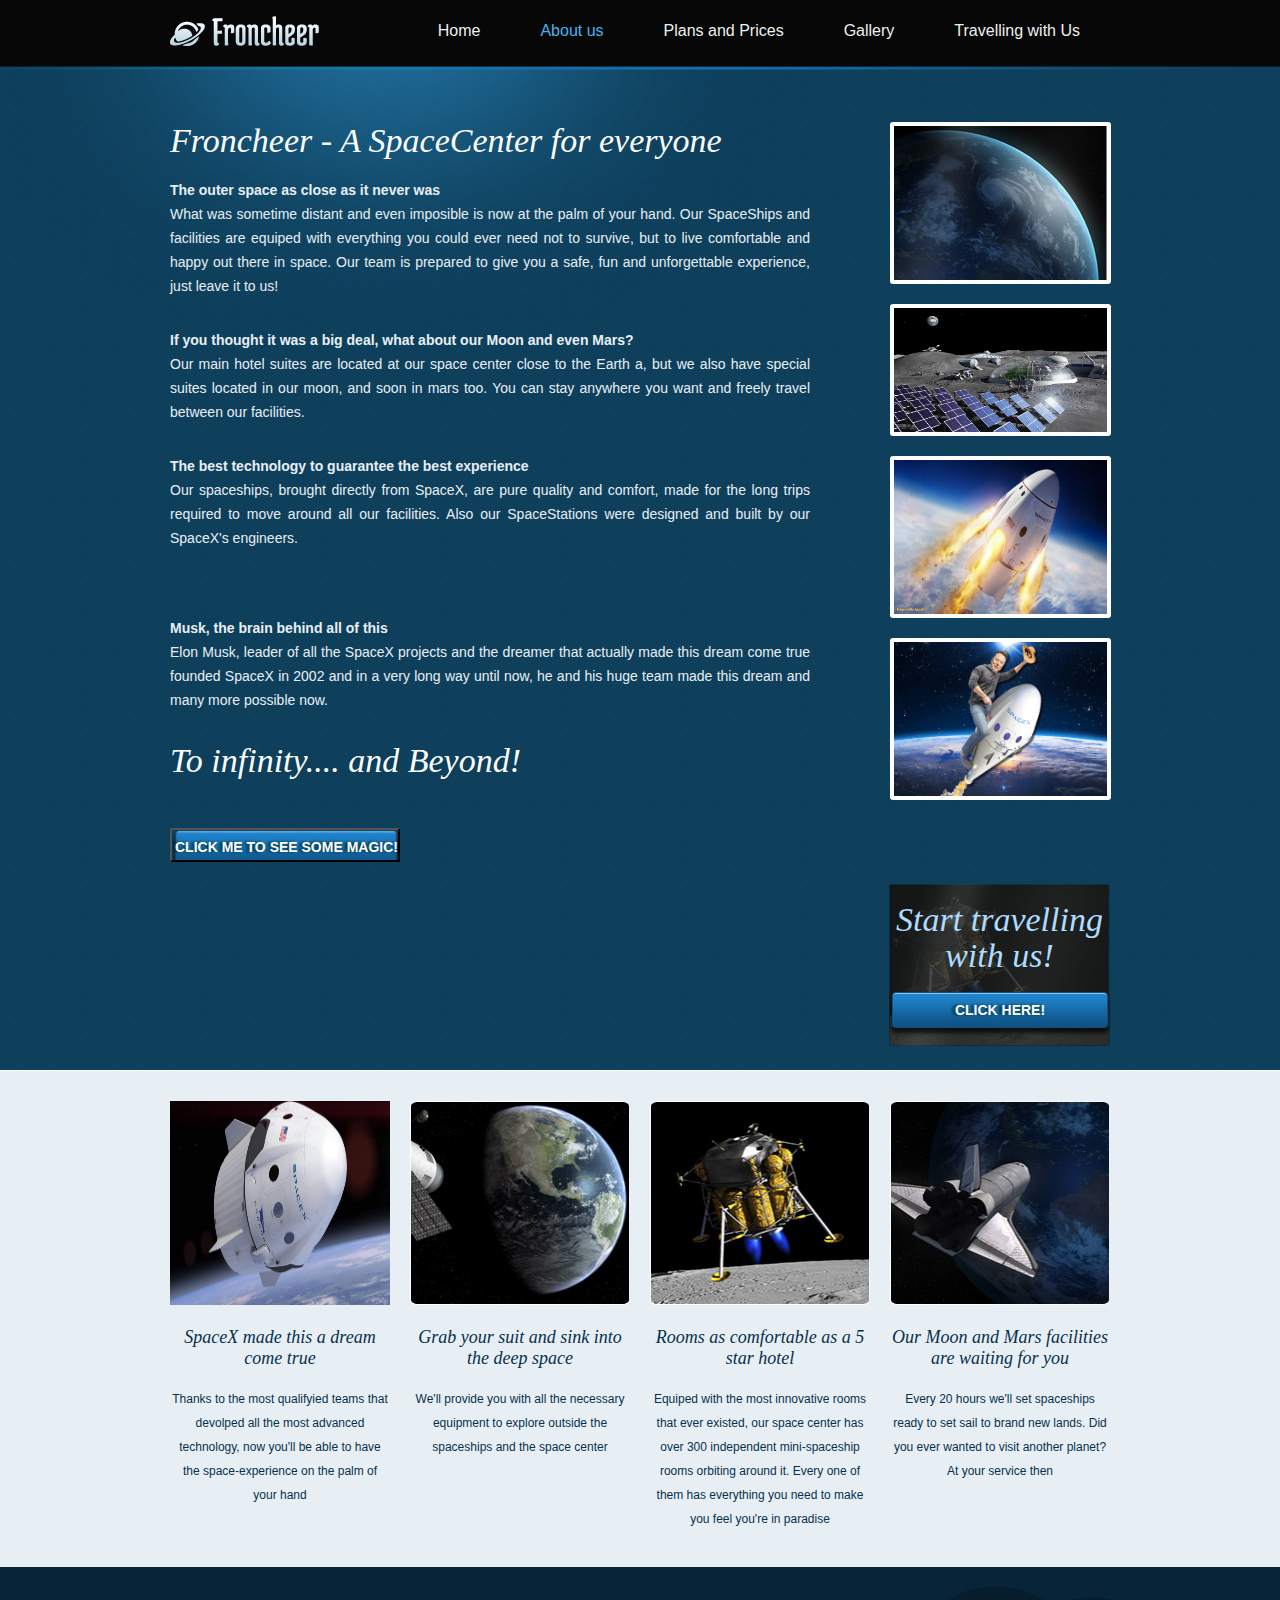
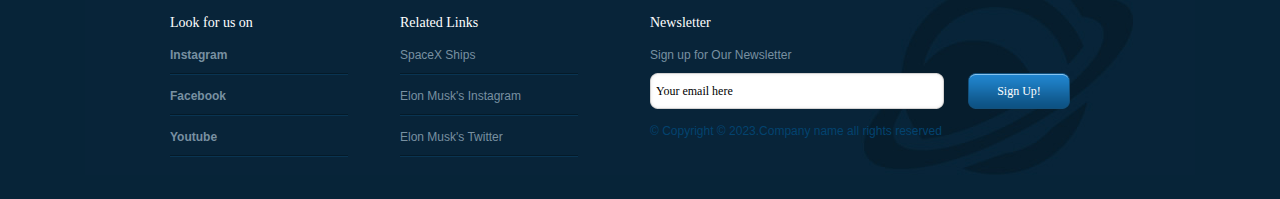
<file: MyAstronomyWebSite_SantiagoOsorioObando/about.html>
<!DOCTYPE html>
<!-- Website template by freewebsitetemplates.com -->

<!-- Editado por: Santiago Osorio Obando -->

<html>
<head>
	<meta charset="UTF-8">
	<title>About - Astronomy Website Template</title>
	<link rel="stylesheet" href="css/style.css" type="text/css">
	<script type="text/javascript" src="js/functions.js"></script>
</head>
<body>
	<div id="header">
		<div class="wrapper clearfix">
			<div id="logo">
				<a href="index.html"><img src="images/logo.png" alt="LOGO"></a>
			</div>
			<ul id="navigation">
				<li>
					<a href="index.html">Home</a>
				</li>
				<li class="selected">
					<a href="about.html">About us</a>
				</li>
				<li>
					<a href="blog.html">Plans and Prices</a>
				</li>
				<li>
					<a href="gallery.html">Gallery</a>
				</li>
				<li>
					<a href="contact.html">Travelling with Us</a>
				</li>
			</ul>
		</div>
	</div>
	<div id="contents">
		<div class="wrapper clearfix">
			<div id="sidebar">
				<ul>
					<li>
						<a href="blog.html"><img src="images/earth-small.jpg" alt="Img" height="154" width="213"></a>
					</li>
					<li>
						<a href="blog.html"><img src="images/moon_facilities.jpg" alt="Img" height="124" width="213"></a>
					</li>
					<li>
						<a href="blog.html"><img src="images/spacex_ship2.jpeg" alt="Img" height="154" width="213"></a>
					</li>
					<li>
						<a href="blog.html"><img src="images/musk-sama.jpg" alt="Img" height="154" width="213"></a>
					</li>
					<h4 id="musk_sama"></h4>
				</ul>
				<div class="click-here">
				    <h1>Start travelling with us!</h1>
				    <a href="contact.html" class="btn2">Click Here!</a>
			    </div> 
			</div>
			<div class="main">
				<h1>Froncheer - A SpaceCenter for everyone</h1>
				<p>
					<b>The outer space as close as it never was</b> 
					What was sometime distant and even imposible is now at the palm of your hand. Our SpaceShips and facilities are equiped with 
					everything you could ever need not to survive, but to live comfortable and happy out there in space. Our team is prepared to give you 
                    a safe, fun and unforgettable experience, just leave it to us!					
				</p>
				<p>
					<b>If you thought it was a big deal, what about our Moon and even Mars?</b> 
					Our main hotel suites are located at our 
					space center close to the Earth a, but we also have special suites located in our moon, and soon in mars too. You can stay anywhere you 
					want and freely travel between our facilities.
				</p>
				<p>
					<b>The best technology to guarantee the best experience</b> 
					Our spaceships, brought directly from SpaceX, are pure quality and comfort, made for the long trips required to move around all our 
					facilities. Also our SpaceStations were designed and built by our SpaceX's engineers.
				</p>
				<br><br>
				<p>
					<b>Musk, the brain behind all of this</b> 
					Elon Musk, leader of all the SpaceX projects and the dreamer that actually made this dream come true founded SpaceX in 2002 and in a 
					very long way until now, he and his huge team made this dream and many more possible now. 
					<h1>To infinity.... and Beyond!</h1>
				</p>
				<!-- Aquí hay otro evento donde se puede ejecutar otra de mis funciones -->
				<input class="btn4" type="submit" value="Click Me to see some magic!" onclick="muskMessage()">
			</div>
		</div>
	</div>
	<div id="footer">
		<ul id="featured" class="wrapper clearfix">
			<li>
				<img src="images/spacex_ship.jpg" alt="Img" height="204" width="220">
				<h3><a href="blog.html">SpaceX made this a dream come true</a></h3>
				<p>
					Thanks to the most qualifyied teams that devolped all the most advanced technology, now you'll be able to have the space-experience on the 
					palm of your hand
				</p>
			</li>
			<li>
				<img src="images/earth.jpg" alt="Img" height="204" width="220">
				<h3><a href="blog.html">Grab your suit and sink into the deep space</a></h3>
				<p>
					We'll provide you with all the necessary equipment to explore outside the spaceships and the space center
				</p>
			</li>
			<li>
				<img src="images/spacecraft-small.jpg" alt="Img" height="204" width="220">
				<h3><a href="blog.html">Rooms as comfortable as a 5 star hotel</a></h3>
				<p>
					Equiped with the most innovative rooms that ever existed, our space center has over 300 independent mini-spaceship rooms orbiting 
					around it. Every one of them has everything you need to make you feel you're in paradise
				</p>
			</li>
			<li>
				<img src="images/space-shuttle.jpg" alt="Img" height="204" width="220">
				<h3><a href="blog.html">Our Moon and Mars facilities are waiting for you</a></h3>
				<p>
					Every 20 hours we'll set spaceships ready to set sail to brand new lands. Did you ever wanted to visit another planet? At your service then
				</p>
			</li>
		</ul>
		<div class="body">
			<div class="wrapper clearfix">
				<div id="links">
					<div>
						<h4>Look for us on</h4>
						<ul>
							<li>
								<a href="https://www.instagram.com/spacex/" target="_blank"><b>Instagram</b></a>
							</li>
							<li>
								<a href="https://www.facebook.com/NASA" target="_blank"><b>Facebook</b></a>
							</li>
							<li>
								<a href="https://www.youtube.com/user/spacexchannel" target="_blank"><b>Youtube</b></a>
							</li>
						</ul>
					</div>
					<div>
						<h4>Related Links</h4>
						<ul>
							<li>
								<a href="https://www.spacex.com/vehicles/dragon/">SpaceX Ships</a>
							</li>
							<li>
								<a href="https://www.instagram.com/p/CIlHErlF5ep/">Elon Musk's Instagram</a>
							</li>
							<li>
								<a href="https://twitter.com/elonmusk">Elon Musk's Twitter</a>
							</li>
						</ul>
					</div>
				</div>
				<div id="newsletter">
					<h4>Newsletter</h4>
					<p>
						Sign up for Our Newsletter
					</p>
					<div>  <!-- En este div se ejecuta una función del functions.js -->
						<input type="text" value="Your email here" id="emailAdress">
						<input type="submit" value="Sign Up!" onclick="suscribeToNewsPaper()">
					</div>
				</div>
				<h4 id="newspaperThanks">
				</h4>
				<p class="footnote">
					© Copyright © 2023.Company name all rights reserved
				</p>
			</div>
		</div>
	</div>
</body>
</html>
</file>
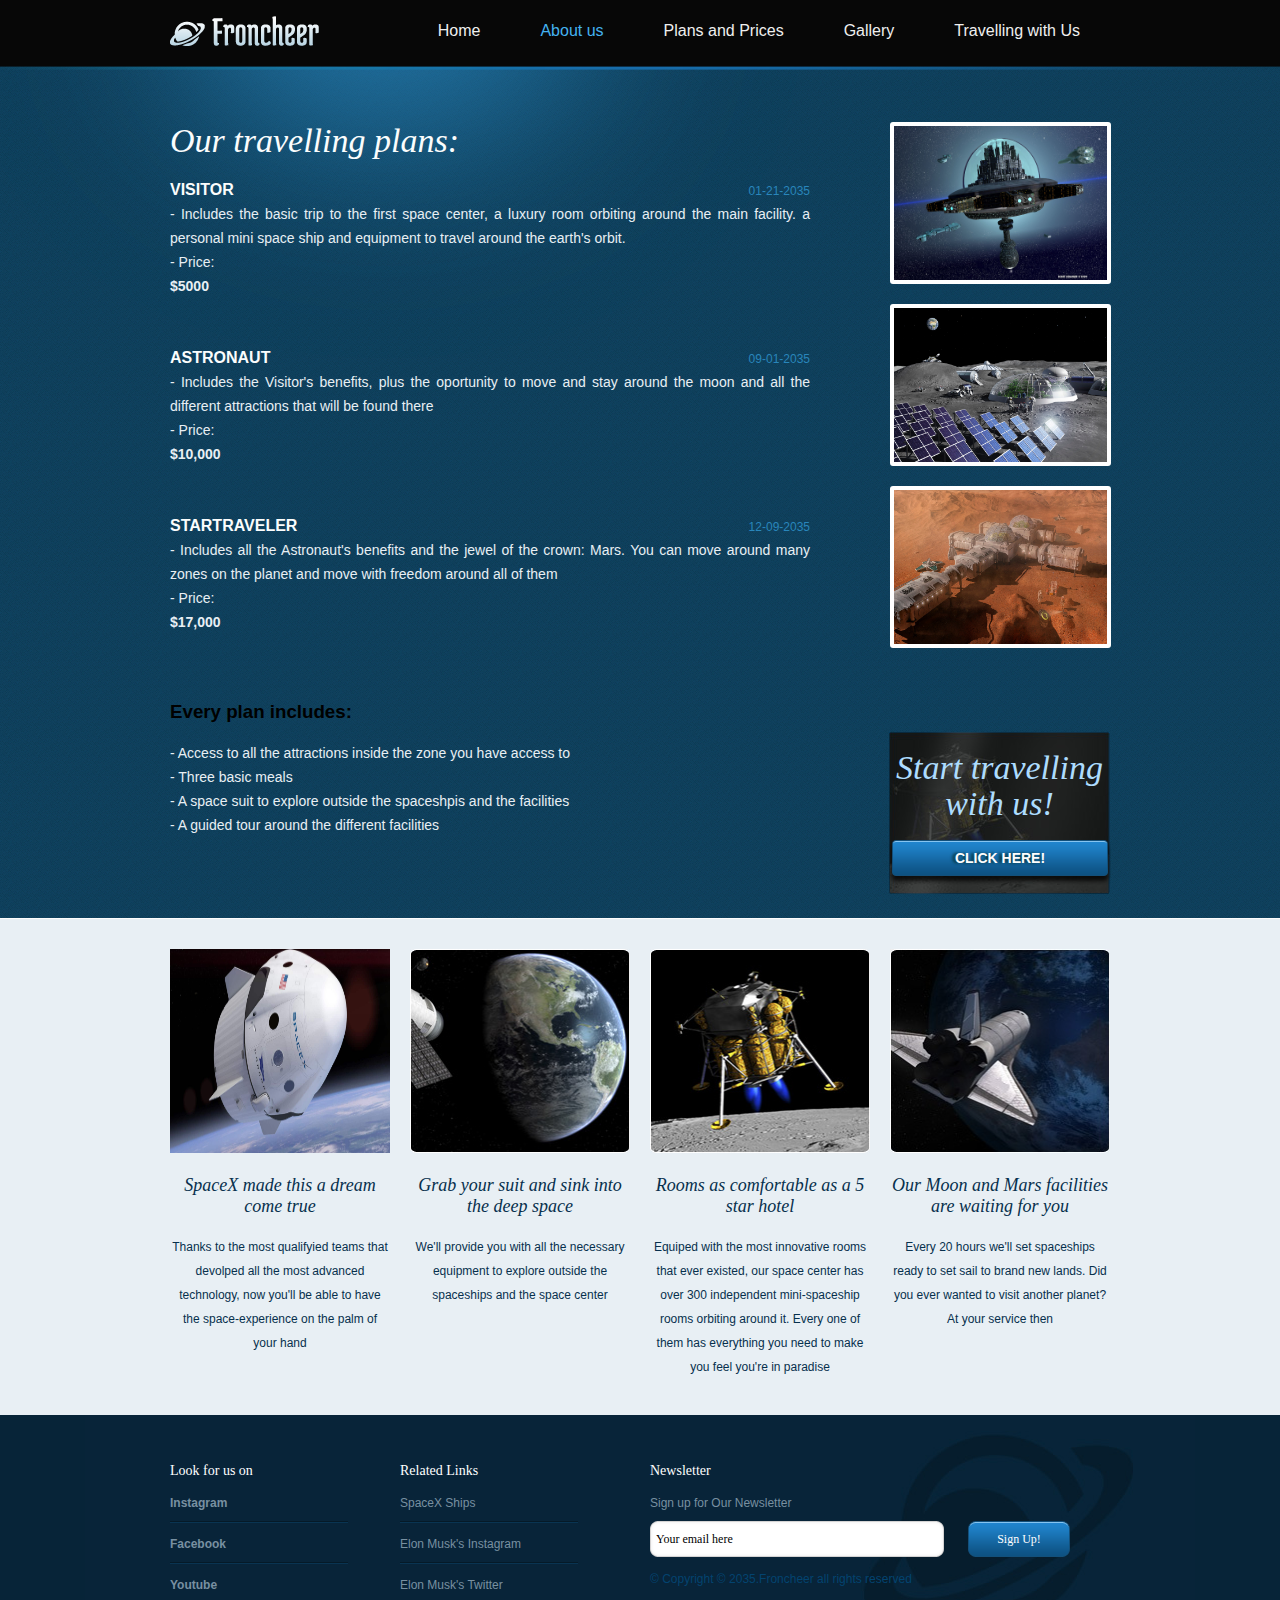
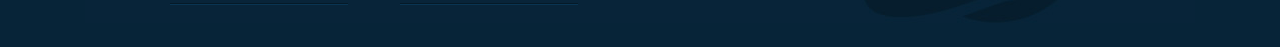
<file: MyAstronomyWebSite_SantiagoOsorioObando/blog.html>
<!DOCTYPE html>
<!-- Website template by freewebsitetemplates.com -->

<!-- Editado por: Santiago Osorio Obando -->

<html>
<head>
	<meta charset="UTF-8">
	<title>Blog - Astronomy Website Template</title>
	<link rel="stylesheet" href="css/style.css" type="text/css">
	<script type="text/javascript" src="js/functions.js"></script>
</head>
<body>
	<div id="header">
		<div class="wrapper clearfix">
			<div id="logo">
				<a href="index.html"><img src="images/logo.png" alt="LOGO"></a>
			</div>
			<ul id="navigation">
				<li>
					<a href="index.html">Home</a>
				</li>
				<li class="selected">
					<a href="about.html">About us</a>
				</li>
				<li>
					<a href="blog.html">Plans and Prices</a>
				</li>
				<li>
					<a href="gallery.html">Gallery</a>
				</li>
				<li>
					<a href="contact.html">Travelling with Us</a>
				</li>
			</ul>
		</div>
	</div>
	<div id="contents">
		<div class="wrapper clearfix">
			<div id="sidebar">
				<ul>
					<li>
						<a href="blog.html"><img src="images/space_base1.jpg" alt="Img" height="154" width="213"></a>
					</li>
					<li>
						<a href="blog.html"><img src="images/moon_facilities.jpg" alt="Img" height="154" width="213"></a>
					</li>
					<li>
						<a href="blog.html"><img src="images/mars_base2.jpg" alt="Img" height="154" width="213"></a>
					</li>
				</ul>
				<div class="click-here">
				    <h1>Start travelling with us!</h1>
				    <a href="contact.html" class="btn2">Click Here!</a>
			    </div> 
			</div>
			<div class="main">
				<h1>Our travelling plans:</h1>
				<ul class="list">
					<li>
						<span class="time">01-21-2035</span>
						<h4>Visitor</h4>
						<p>
							- Includes the basic trip to the first space center, a luxury room orbiting around the main facility. 
							a personal mini space ship and equipment to travel around the earth's orbit.<br>
							- Price: <b>$5000</b>
						</p>
					</li>
					<li>
						<span class="time">09-01-2035</span>
						<h4>Astronaut</h4>
						<p>
							- Includes the Visitor's benefits, plus the oportunity to move and stay around the moon and all the different attractions 
							that will be found there<br>
							- Price: <b>$10,000</b>
						</p>
					</li>
					<li>
						<span class="time">12-09-2035</span>
						<h4>StarTraveler</h4>
						<p>
							- Includes all the Astronaut's benefits and the jewel of the crown: Mars. You can move around many zones on the planet and 
							move with freedom around all of them<br>
							- Price: <b>$17,000</b>
						</p>
					</li>
					<li>
						<h3>Every plan includes:</h3>
						<p>
							- Access to all the attractions inside the zone you have access to<br>
							- Three basic meals<br>
							- A space suit to explore outside the spaceshpis and the facilities<br>
							- A guided tour around the different facilities
						</p>
					</li>
				</ul>
			</div>
		</div>
	</div>
	<div id="footer">
		<ul id="featured" class="wrapper clearfix">
			<li>
				<img src="images/spacex_ship.jpg" alt="Img" height="204" width="220">
				<h3><a href="blog.html">SpaceX made this a dream come true</a></h3>
				<p>
					Thanks to the most qualifyied teams that devolped all the most advanced technology, now you'll be able to have the space-experience on the 
					palm of your hand
				</p>
			</li>
			<li>
				<img src="images/earth.jpg" alt="Img" height="204" width="220">
				<h3><a href="blog.html">Grab your suit and sink into the deep space</a></h3>
				<p>
					We'll provide you with all the necessary equipment to explore outside the spaceships and the space center
				</p>
			</li>
			<li>
				<img src="images/spacecraft-small.jpg" alt="Img" height="204" width="220">
				<h3><a href="blog.html">Rooms as comfortable as a 5 star hotel</a></h3>
				<p>
					Equiped with the most innovative rooms that ever existed, our space center has over 300 independent mini-spaceship rooms orbiting 
					around it. Every one of them has everything you need to make you feel you're in paradise
				</p>
			</li>
			<li>
				<img src="images/space-shuttle.jpg" alt="Img" height="204" width="220">
				<h3><a href="blog.html">Our Moon and Mars facilities are waiting for you</a></h3>
				<p>
					Every 20 hours we'll set spaceships ready to set sail to brand new lands. Did you ever wanted to visit another planet? At your service then
				</p>
			</li>
		</ul>
		<div class="body">
			<div class="wrapper clearfix">
				<div id="links">
					<div>
						<h4>Look for us on</h4>
						<ul>
							<li>
								<a href="https://www.instagram.com/spacex/" target="_blank"><b>Instagram</b></a>
							</li>
							<li>
								<a href="https://www.facebook.com/NASA" target="_blank"><b>Facebook</b></a>
							</li>
							<li>
								<a href="https://www.youtube.com/user/spacexchannel" target="_blank"><b>Youtube</b></a>
							</li>
						</ul>
					</div>
					<div>
						<h4>Related Links</h4>
						<ul>
							<li>
								<a href="https://www.spacex.com/vehicles/dragon/">SpaceX Ships</a>
							</li>
							<li>
								<a href="https://www.instagram.com/p/CIlHErlF5ep/">Elon Musk's Instagram</a>
							</li>
							<li>
								<a href="https://twitter.com/elonmusk">Elon Musk's Twitter</a>
							</li>
						</ul>
					</div>
				</div>
				<div id="newsletter">
					<h4>Newsletter</h4>
					<p>
						Sign up for Our Newsletter
					</p>
					<div>  <!-- En este div se ejecuta una función del functions.js -->
						<input type="text" value="Your email here" id="emailAdress">
						<input type="submit" value="Sign Up!" onclick="suscribeToNewsPaper()">
					</div>
				</div>
				<h4 id="newspaperThanks">
				</h4>
				<p class="footnote">
					© Copyright © 2035.Froncheer all rights reserved
				</p>
			</div>
		</div>
	</div>
</body>
</html>
</file>
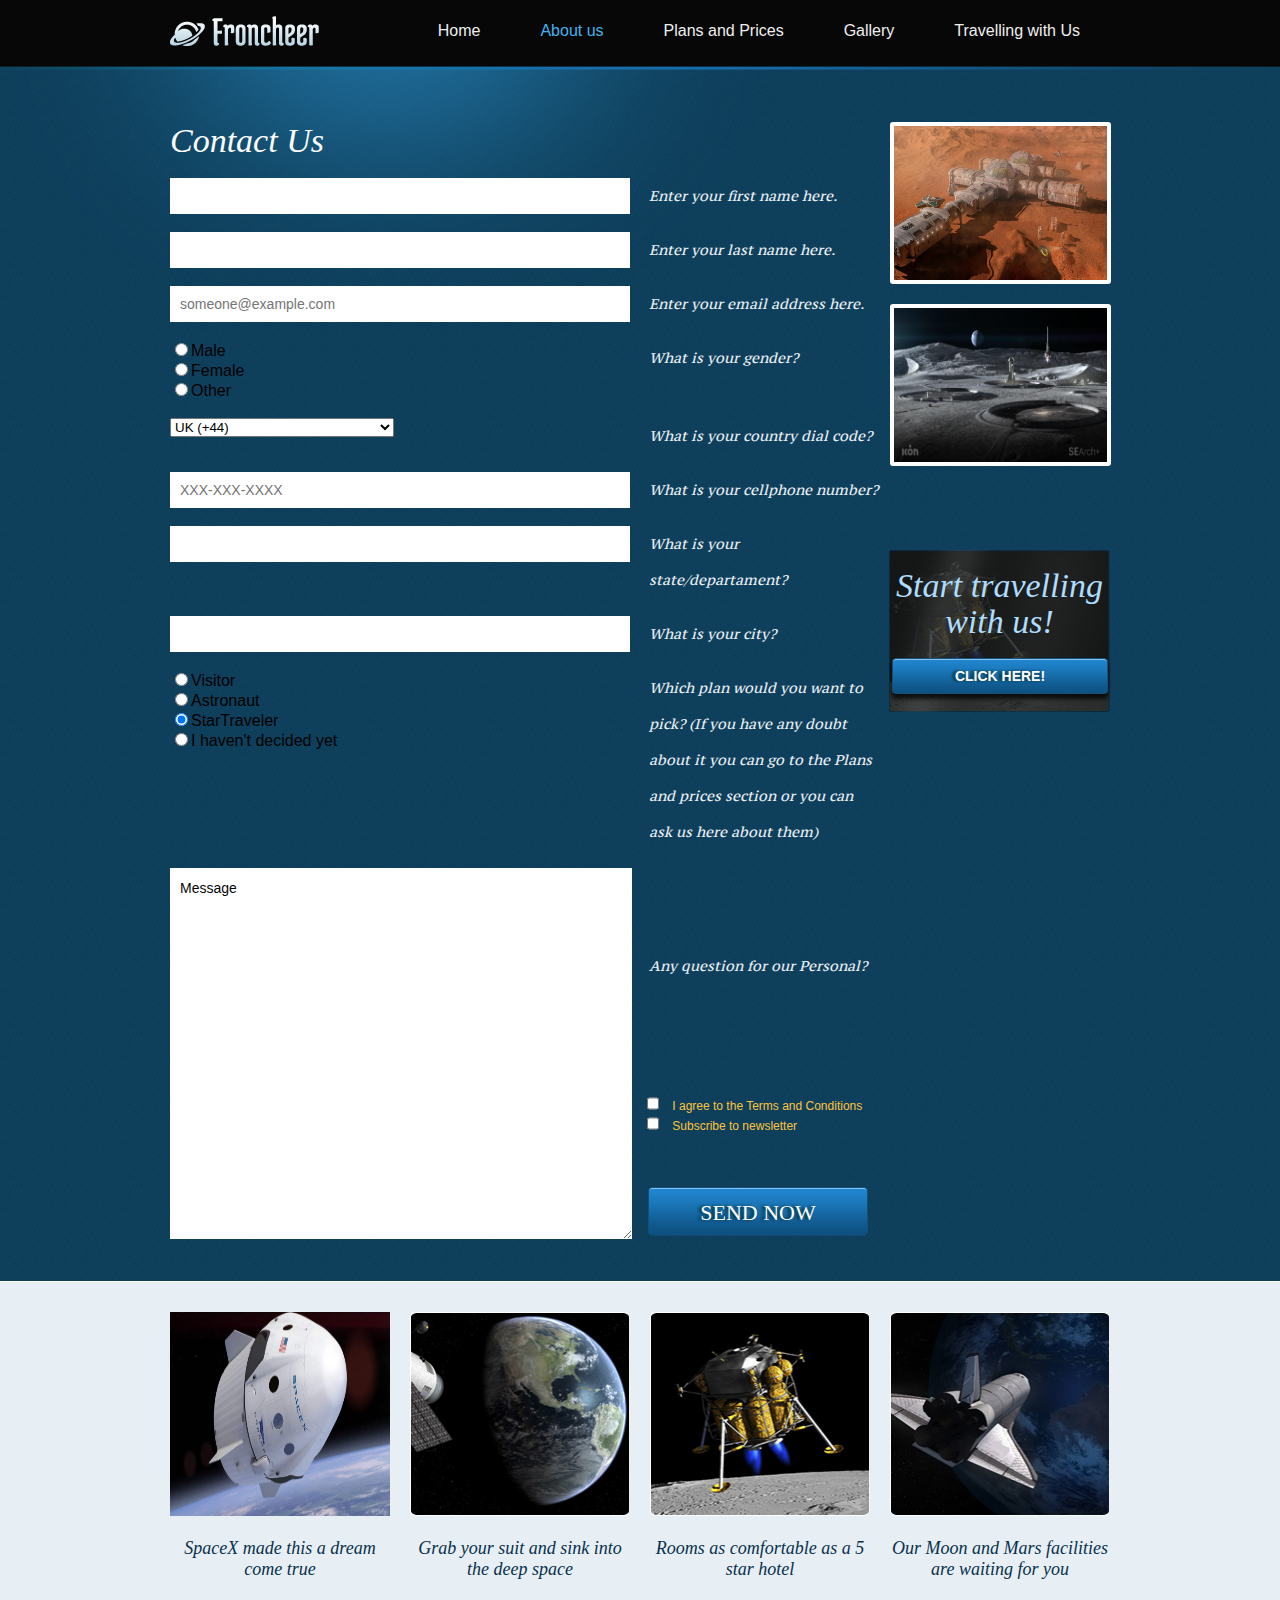
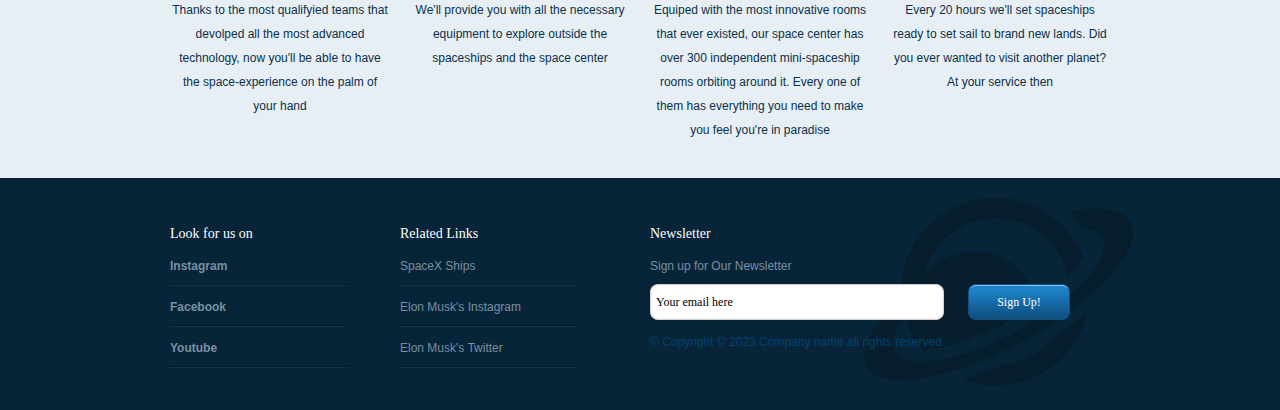
<file: MyAstronomyWebSite_SantiagoOsorioObando/contact.html>
<!DOCTYPE html>
<!-- Website template by freewebsitetemplates.com -->

<!-- Editado por: Santiago Osorio Obando -->

<!-- Fueron modificados todos los campos que se deben llenar y finalmente se usó una función para confirmar que el envío de la información fue exitoso -->
<html>
<head>
	<meta charset="UTF-8">
	<title>Contact - Astronomy Website Template</title>
	<link rel="stylesheet" href="css/style.css" type="text/css">
	<script type="text/javascript" src="js/functions.js"></script>
</head>
<body>
	<div id="header">
		<div class="wrapper clearfix">
			<div id="logo">
				<a href="index.html"><img src="images/logo.png" alt="LOGO"></a>
			</div>
			<ul id="navigation">
				<li>
					<a href="index.html">Home</a>
				</li>
				<li class="selected">
					<a href="about.html">About us</a>
				</li>
				<li>
					<a href="blog.html">Plans and Prices</a>
				</li>
				<li>
					<a href="gallery.html">Gallery</a>
				</li>
				<li>
					<a href="contact.html">Travelling with Us</a>
				</li>
			</ul>
		</div>
	</div>
	<div id="contents">
		<div id="contact" class="wrapper clearfix">
			<div id="sidebar">
				<ul>
					<li>
						<a href="blog.html"><img src="images/mars_base2.jpg" alt="Img" height="154" width="213"></a>
					</li>
					<li>
						<a href="blog.html"><img src="images/moon_facilities3.jpeg" alt="Img" height="154" width="213"></a>
					</li>
				</ul>
				<div class="click-here">
				    <h1>Start travelling with us!</h1>
				    <a href="contact.html" class="btn2">Click Here!</a>
			    </div>
			</div>
			<div class="main">
				<h1>Contact Us</h1>
				<form>
					<ul>
						<li>
							<label>Enter your first name here.</label>
							<input type="text" title="Name" required>
						</li>
						<li>
							<label>Enter your last name here.</label>
							<input type="text" title="Last name" required>
						</li>
						<li>
							<label id="emailBlur">Enter your email address here.</label>
							<input type="text" id="emailForm" placeholder="someone@example.com" onBlur="checkMail()" 
							    onFocus="javascript:if(this.value==this.defaultValue){this.value='';}">
						</li>
						<li>
							<label>What is your gender?</label>
							<input type="radio" name="gender" value="Male" >Male<br>
                            <input type="radio" name="gender" value="Female">Female<br>
                            <input type="radio" name="gender" value="Other" >Other
						</li>
						<li>
							<label>What is your country dial code?</label>
							<!-- country codes (ISO 3166) and Dial codes. Got from Andy Jarrett https://gist.github.com/andyj/7108917 -->
<select name="countryCode" id="">
	<option data-countryCode="GB" value="44" Selected>UK (+44)</option>
	<option data-countryCode="US" value="1">USA (+1)</option>
	<optgroup label="Other countries">
		<option data-countryCode="DZ" value="213">Algeria (+213)</option>
		<option data-countryCode="AD" value="376">Andorra (+376)</option>
		<option data-countryCode="AO" value="244">Angola (+244)</option>
		<option data-countryCode="AI" value="1264">Anguilla (+1264)</option>
		<option data-countryCode="AG" value="1268">Antigua &amp; Barbuda (+1268)</option>
		<option data-countryCode="AR" value="54">Argentina (+54)</option>
		<option data-countryCode="AM" value="374">Armenia (+374)</option>
		<option data-countryCode="AW" value="297">Aruba (+297)</option>
		<option data-countryCode="AU" value="61">Australia (+61)</option>
		<option data-countryCode="AT" value="43">Austria (+43)</option>
		<option data-countryCode="AZ" value="994">Azerbaijan (+994)</option>
		<option data-countryCode="BS" value="1242">Bahamas (+1242)</option>
		<option data-countryCode="BH" value="973">Bahrain (+973)</option>
		<option data-countryCode="BD" value="880">Bangladesh (+880)</option>
		<option data-countryCode="BB" value="1246">Barbados (+1246)</option>
		<option data-countryCode="BY" value="375">Belarus (+375)</option>
		<option data-countryCode="BE" value="32">Belgium (+32)</option>
		<option data-countryCode="BZ" value="501">Belize (+501)</option>
		<option data-countryCode="BJ" value="229">Benin (+229)</option>
		<option data-countryCode="BM" value="1441">Bermuda (+1441)</option>
		<option data-countryCode="BT" value="975">Bhutan (+975)</option>
		<option data-countryCode="BO" value="591">Bolivia (+591)</option>
		<option data-countryCode="BA" value="387">Bosnia Herzegovina (+387)</option>
		<option data-countryCode="BW" value="267">Botswana (+267)</option>
		<option data-countryCode="BR" value="55">Brazil (+55)</option>
		<option data-countryCode="BN" value="673">Brunei (+673)</option>
		<option data-countryCode="BG" value="359">Bulgaria (+359)</option>
		<option data-countryCode="BF" value="226">Burkina Faso (+226)</option>
		<option data-countryCode="BI" value="257">Burundi (+257)</option>
		<option data-countryCode="KH" value="855">Cambodia (+855)</option>
		<option data-countryCode="CM" value="237">Cameroon (+237)</option>
		<option data-countryCode="CA" value="1">Canada (+1)</option>
		<option data-countryCode="CV" value="238">Cape Verde Islands (+238)</option>
		<option data-countryCode="KY" value="1345">Cayman Islands (+1345)</option>
		<option data-countryCode="CF" value="236">Central African Republic (+236)</option>
		<option data-countryCode="CL" value="56">Chile (+56)</option>
		<option data-countryCode="CN" value="86">China (+86)</option>
		<option data-countryCode="CO" value="57">Colombia (+57)</option>
		<option data-countryCode="KM" value="269">Comoros (+269)</option>
		<option data-countryCode="CG" value="242">Congo (+242)</option>
		<option data-countryCode="CK" value="682">Cook Islands (+682)</option>
		<option data-countryCode="CR" value="506">Costa Rica (+506)</option>
		<option data-countryCode="HR" value="385">Croatia (+385)</option>
		<option data-countryCode="CU" value="53">Cuba (+53)</option>
		<option data-countryCode="CY" value="90392">Cyprus North (+90392)</option>
		<option data-countryCode="CY" value="357">Cyprus South (+357)</option>
		<option data-countryCode="CZ" value="42">Czech Republic (+42)</option>
		<option data-countryCode="DK" value="45">Denmark (+45)</option>
		<option data-countryCode="DJ" value="253">Djibouti (+253)</option>
		<option data-countryCode="DM" value="1809">Dominica (+1809)</option>
		<option data-countryCode="DO" value="1809">Dominican Republic (+1809)</option>
		<option data-countryCode="EC" value="593">Ecuador (+593)</option>
		<option data-countryCode="EG" value="20">Egypt (+20)</option>
		<option data-countryCode="SV" value="503">El Salvador (+503)</option>
		<option data-countryCode="GQ" value="240">Equatorial Guinea (+240)</option>
		<option data-countryCode="ER" value="291">Eritrea (+291)</option>
		<option data-countryCode="EE" value="372">Estonia (+372)</option>
		<option data-countryCode="ET" value="251">Ethiopia (+251)</option>
		<option data-countryCode="FK" value="500">Falkland Islands (+500)</option>
		<option data-countryCode="FO" value="298">Faroe Islands (+298)</option>
		<option data-countryCode="FJ" value="679">Fiji (+679)</option>
		<option data-countryCode="FI" value="358">Finland (+358)</option>
		<option data-countryCode="FR" value="33">France (+33)</option>
		<option data-countryCode="GF" value="594">French Guiana (+594)</option>
		<option data-countryCode="PF" value="689">French Polynesia (+689)</option>
		<option data-countryCode="GA" value="241">Gabon (+241)</option>
		<option data-countryCode="GM" value="220">Gambia (+220)</option>
		<option data-countryCode="GE" value="7880">Georgia (+7880)</option>
		<option data-countryCode="DE" value="49">Germany (+49)</option>
		<option data-countryCode="GH" value="233">Ghana (+233)</option>
		<option data-countryCode="GI" value="350">Gibraltar (+350)</option>
		<option data-countryCode="GR" value="30">Greece (+30)</option>
		<option data-countryCode="GL" value="299">Greenland (+299)</option>
		<option data-countryCode="GD" value="1473">Grenada (+1473)</option>
		<option data-countryCode="GP" value="590">Guadeloupe (+590)</option>
		<option data-countryCode="GU" value="671">Guam (+671)</option>
		<option data-countryCode="GT" value="502">Guatemala (+502)</option>
		<option data-countryCode="GN" value="224">Guinea (+224)</option>
		<option data-countryCode="GW" value="245">Guinea - Bissau (+245)</option>
		<option data-countryCode="GY" value="592">Guyana (+592)</option>
		<option data-countryCode="HT" value="509">Haiti (+509)</option>
		<option data-countryCode="HN" value="504">Honduras (+504)</option>
		<option data-countryCode="HK" value="852">Hong Kong (+852)</option>
		<option data-countryCode="HU" value="36">Hungary (+36)</option>
		<option data-countryCode="IS" value="354">Iceland (+354)</option>
		<option data-countryCode="IN" value="91">India (+91)</option>
		<option data-countryCode="ID" value="62">Indonesia (+62)</option>
		<option data-countryCode="IR" value="98">Iran (+98)</option>
		<option data-countryCode="IQ" value="964">Iraq (+964)</option>
		<option data-countryCode="IE" value="353">Ireland (+353)</option>
		<option data-countryCode="IL" value="972">Israel (+972)</option>
		<option data-countryCode="IT" value="39">Italy (+39)</option>
		<option data-countryCode="JM" value="1876">Jamaica (+1876)</option>
		<option data-countryCode="JP" value="81">Japan (+81)</option>
		<option data-countryCode="JO" value="962">Jordan (+962)</option>
		<option data-countryCode="KZ" value="7">Kazakhstan (+7)</option>
		<option data-countryCode="KE" value="254">Kenya (+254)</option>
		<option data-countryCode="KI" value="686">Kiribati (+686)</option>
		<option data-countryCode="KP" value="850">Korea North (+850)</option>
		<option data-countryCode="KR" value="82">Korea South (+82)</option>
		<option data-countryCode="KW" value="965">Kuwait (+965)</option>
		<option data-countryCode="KG" value="996">Kyrgyzstan (+996)</option>
		<option data-countryCode="LA" value="856">Laos (+856)</option>
		<option data-countryCode="LV" value="371">Latvia (+371)</option>
		<option data-countryCode="LB" value="961">Lebanon (+961)</option>
		<option data-countryCode="LS" value="266">Lesotho (+266)</option>
		<option data-countryCode="LR" value="231">Liberia (+231)</option>
		<option data-countryCode="LY" value="218">Libya (+218)</option>
		<option data-countryCode="LI" value="417">Liechtenstein (+417)</option>
		<option data-countryCode="LT" value="370">Lithuania (+370)</option>
		<option data-countryCode="LU" value="352">Luxembourg (+352)</option>
		<option data-countryCode="MO" value="853">Macao (+853)</option>
		<option data-countryCode="MK" value="389">Macedonia (+389)</option>
		<option data-countryCode="MG" value="261">Madagascar (+261)</option>
		<option data-countryCode="MW" value="265">Malawi (+265)</option>
		<option data-countryCode="MY" value="60">Malaysia (+60)</option>
		<option data-countryCode="MV" value="960">Maldives (+960)</option>
		<option data-countryCode="ML" value="223">Mali (+223)</option>
		<option data-countryCode="MT" value="356">Malta (+356)</option>
		<option data-countryCode="MH" value="692">Marshall Islands (+692)</option>
		<option data-countryCode="MQ" value="596">Martinique (+596)</option>
		<option data-countryCode="MR" value="222">Mauritania (+222)</option>
		<option data-countryCode="YT" value="269">Mayotte (+269)</option>
		<option data-countryCode="MX" value="52">Mexico (+52)</option>
		<option data-countryCode="FM" value="691">Micronesia (+691)</option>
		<option data-countryCode="MD" value="373">Moldova (+373)</option>
		<option data-countryCode="MC" value="377">Monaco (+377)</option>
		<option data-countryCode="MN" value="976">Mongolia (+976)</option>
		<option data-countryCode="MS" value="1664">Montserrat (+1664)</option>
		<option data-countryCode="MA" value="212">Morocco (+212)</option>
		<option data-countryCode="MZ" value="258">Mozambique (+258)</option>
		<option data-countryCode="MN" value="95">Myanmar (+95)</option>
		<option data-countryCode="NA" value="264">Namibia (+264)</option>
		<option data-countryCode="NR" value="674">Nauru (+674)</option>
		<option data-countryCode="NP" value="977">Nepal (+977)</option>
		<option data-countryCode="NL" value="31">Netherlands (+31)</option>
		<option data-countryCode="NC" value="687">New Caledonia (+687)</option>
		<option data-countryCode="NZ" value="64">New Zealand (+64)</option>
		<option data-countryCode="NI" value="505">Nicaragua (+505)</option>
		<option data-countryCode="NE" value="227">Niger (+227)</option>
		<option data-countryCode="NG" value="234">Nigeria (+234)</option>
		<option data-countryCode="NU" value="683">Niue (+683)</option>
		<option data-countryCode="NF" value="672">Norfolk Islands (+672)</option>
		<option data-countryCode="NP" value="670">Northern Marianas (+670)</option>
		<option data-countryCode="NO" value="47">Norway (+47)</option>
		<option data-countryCode="OM" value="968">Oman (+968)</option>
		<option data-countryCode="PW" value="680">Palau (+680)</option>
		<option data-countryCode="PA" value="507">Panama (+507)</option>
		<option data-countryCode="PG" value="675">Papua New Guinea (+675)</option>
		<option data-countryCode="PY" value="595">Paraguay (+595)</option>
		<option data-countryCode="PE" value="51">Peru (+51)</option>
		<option data-countryCode="PH" value="63">Philippines (+63)</option>
		<option data-countryCode="PL" value="48">Poland (+48)</option>
		<option data-countryCode="PT" value="351">Portugal (+351)</option>
		<option data-countryCode="PR" value="1787">Puerto Rico (+1787)</option>
		<option data-countryCode="QA" value="974">Qatar (+974)</option>
		<option data-countryCode="RE" value="262">Reunion (+262)</option>
		<option data-countryCode="RO" value="40">Romania (+40)</option>
		<option data-countryCode="RU" value="7">Russia (+7)</option>
		<option data-countryCode="RW" value="250">Rwanda (+250)</option>
		<option data-countryCode="SM" value="378">San Marino (+378)</option>
		<option data-countryCode="ST" value="239">Sao Tome &amp; Principe (+239)</option>
		<option data-countryCode="SA" value="966">Saudi Arabia (+966)</option>
		<option data-countryCode="SN" value="221">Senegal (+221)</option>
		<option data-countryCode="CS" value="381">Serbia (+381)</option>
		<option data-countryCode="SC" value="248">Seychelles (+248)</option>
		<option data-countryCode="SL" value="232">Sierra Leone (+232)</option>
		<option data-countryCode="SG" value="65">Singapore (+65)</option>
		<option data-countryCode="SK" value="421">Slovak Republic (+421)</option>
		<option data-countryCode="SI" value="386">Slovenia (+386)</option>
		<option data-countryCode="SB" value="677">Solomon Islands (+677)</option>
		<option data-countryCode="SO" value="252">Somalia (+252)</option>
		<option data-countryCode="ZA" value="27">South Africa (+27)</option>
		<option data-countryCode="ES" value="34">Spain (+34)</option>
		<option data-countryCode="LK" value="94">Sri Lanka (+94)</option>
		<option data-countryCode="SH" value="290">St. Helena (+290)</option>
		<option data-countryCode="KN" value="1869">St. Kitts (+1869)</option>
		<option data-countryCode="SC" value="1758">St. Lucia (+1758)</option>
		<option data-countryCode="SD" value="249">Sudan (+249)</option>
		<option data-countryCode="SR" value="597">Suriname (+597)</option>
		<option data-countryCode="SZ" value="268">Swaziland (+268)</option>
		<option data-countryCode="SE" value="46">Sweden (+46)</option>
		<option data-countryCode="CH" value="41">Switzerland (+41)</option>
		<option data-countryCode="SI" value="963">Syria (+963)</option>
		<option data-countryCode="TW" value="886">Taiwan (+886)</option>
		<option data-countryCode="TJ" value="7">Tajikstan (+7)</option>
		<option data-countryCode="TH" value="66">Thailand (+66)</option>
		<option data-countryCode="TG" value="228">Togo (+228)</option>
		<option data-countryCode="TO" value="676">Tonga (+676)</option>
		<option data-countryCode="TT" value="1868">Trinidad &amp; Tobago (+1868)</option>
		<option data-countryCode="TN" value="216">Tunisia (+216)</option>
		<option data-countryCode="TR" value="90">Turkey (+90)</option>
		<option data-countryCode="TM" value="7">Turkmenistan (+7)</option>
		<option data-countryCode="TM" value="993">Turkmenistan (+993)</option>
		<option data-countryCode="TC" value="1649">Turks &amp; Caicos Islands (+1649)</option>
		<option data-countryCode="TV" value="688">Tuvalu (+688)</option>
		<option data-countryCode="UG" value="256">Uganda (+256)</option>
		<option data-countryCode="GB" value="44">UK (+44)</option>
		<option data-countryCode="UA" value="380">Ukraine (+380)</option>
		<option data-countryCode="AE" value="971">United Arab Emirates (+971)</option>
		<option data-countryCode="UY" value="598">Uruguay (+598)</option>
		<option data-countryCode="US" value="1">USA (+1)</option>
		<option data-countryCode="UZ" value="7">Uzbekistan (+7)</option>
		<option data-countryCode="VU" value="678">Vanuatu (+678)</option>
		<option data-countryCode="VA" value="379">Vatican City (+379)</option>
		<option data-countryCode="VE" value="58">Venezuela (+58)</option>
		<option data-countryCode="VN" value="84">Vietnam (+84)</option>
		<option data-countryCode="VG" value="84">Virgin Islands - British (+1284)</option>
		<option data-countryCode="VI" value="84">Virgin Islands - US (+1340)</option>
		<option data-countryCode="WF" value="681">Wallis &amp; Futuna (+681)</option>
		<option data-countryCode="YE" value="969">Yemen (North)(+969)</option>
		<option data-countryCode="YE" value="967">Yemen (South)(+967)</option>
		<option data-countryCode="ZM" value="260">Zambia (+260)</option>
		<option data-countryCode="ZW" value="263">Zimbabwe (+263)</option>
	</optgroup>
</select>
						</li>
						<li>
							<label id="phoneBlur">What is your cellphone number?</label>
							<input type="text" placeholder="XXX-XXX-XXXX" id="phoneNum" onblur="checkPhoneNumber()" required>
						</li>
						<li>
							<label>What is your state/departament?</label>
							<input type="text" title="State/Departament" required>
						</li>
						<li>
							<label>What is your city?</label>
							<input type="text" title="City" required>
						</li>
						<li>
							<label>Which plan would you want to pick? (If you have any doubt about it you can go to the 
							    Plans and prices section or you can ask us here about them)</label>
							<input type="radio" name="plan" value="Visitor">Visitor<br>
                            <input type="radio" name="plan" value="Astronaut">Astronaut<br>
							<input type="radio" name="plan" value="StarTraveler" checked="true">StarTraveler<br>
                            <input type="radio" name="plan" value="noDecided">I haven't decided yet
						</li>
						<li>
							<label class="msg">Any question for our Personal?</label>
							<textarea onBlur="javascript:if(this.value==''){this.value=this.defaultValue;}" 
							    onFocus="javascript:if(this.value==this.defaultValue){this.value='';}">Message</textarea>
							<div class="checkbox">
								<label for="terms">
									<input type="checkbox" id="terms" required>
									I agree to the Terms and Conditions</label>
								<br>
								<label for="subscribe">
									<input type="checkbox" id="subscribe">
									Subscribe to newsletter</label>
							</div>
							<!--Función implementada por mí también-->
							<input type="submit" value="Send Now" class="btn3" onClick="formSucces()">
						</li>
					</ul>
				</form>
			</div>
		</div>
	</div>
	<div id="footer">
		<ul id="featured" class="wrapper clearfix">
			<li>
				<img src="images/spacex_ship.jpg" alt="Img" height="204" width="220">
				<h3><a href="blog.html">SpaceX made this a dream come true</a></h3>
				<p>
					Thanks to the most qualifyied teams that devolped all the most advanced technology, now you'll be able to have the space-experience on the 
					palm of your hand
				</p>
			</li>
			<li>
				<img src="images/earth.jpg" alt="Img" height="204" width="220">
				<h3><a href="blog.html">Grab your suit and sink into the deep space</a></h3>
				<p>
					We'll provide you with all the necessary equipment to explore outside the spaceships and the space center
				</p>
			</li>
			<li>
				<img src="images/spacecraft-small.jpg" alt="Img" height="204" width="220">
				<h3><a href="blog.html">Rooms as comfortable as a 5 star hotel</a></h3>
				<p>
					Equiped with the most innovative rooms that ever existed, our space center has over 300 independent mini-spaceship rooms orbiting 
					around it. Every one of them has everything you need to make you feel you're in paradise
				</p>
			</li>
			<li>
				<img src="images/space-shuttle.jpg" alt="Img" height="204" width="220">
				<h3><a href="blog.html">Our Moon and Mars facilities are waiting for you</a></h3>
				<p>
					Every 20 hours we'll set spaceships ready to set sail to brand new lands. Did you ever wanted to visit another planet? At your service then
				</p>
			</li>
		</ul>
		<div class="body">
			<div class="wrapper clearfix">
				<div id="links">
					<div>
						<h4>Look for us on</h4>
						<ul>
							<li>
								<a href="https://www.instagram.com/spacex/" target="_blank"><b>Instagram</b></a>
							</li>
							<li>
								<a href="https://www.facebook.com/NASA" target="_blank"><b>Facebook</b></a>
							</li>
							<li>
								<a href="https://www.youtube.com/user/spacexchannel" target="_blank"><b>Youtube</b></a>
							</li>
						</ul>
					</div>
					<div>
						<h4>Related Links</h4>
						<ul>
							<li>
								<a href="https://www.spacex.com/vehicles/dragon/">SpaceX Ships</a>
							</li>
							<li>
								<a href="https://www.instagram.com/p/CIlHErlF5ep/">Elon Musk's Instagram</a>
							</li>
							<li>
								<a href="https://twitter.com/elonmusk">Elon Musk's Twitter</a>
							</li>
						</ul>
					</div>
				</div>
				<div id="newsletter">
					<h4>Newsletter</h4>
					<p>
						Sign up for Our Newsletter
					</p>
					<div>  <!-- En este div se ejecuta una función del archivo function.js -->
						<input type="text" value="Your email here" id="emailAdress">
						<input type="submit" value="Sign Up!" onclick="suscribeToNewsPaper()">
					</div>
				</div>
				<h4 id="newspaperThanks">
				</h4>
				<p class="footnote">
					© Copyright © 2023.Company name all rights reserved
				</p>
			</div>
		</div>
	</div>
</body>
</html>
</file>
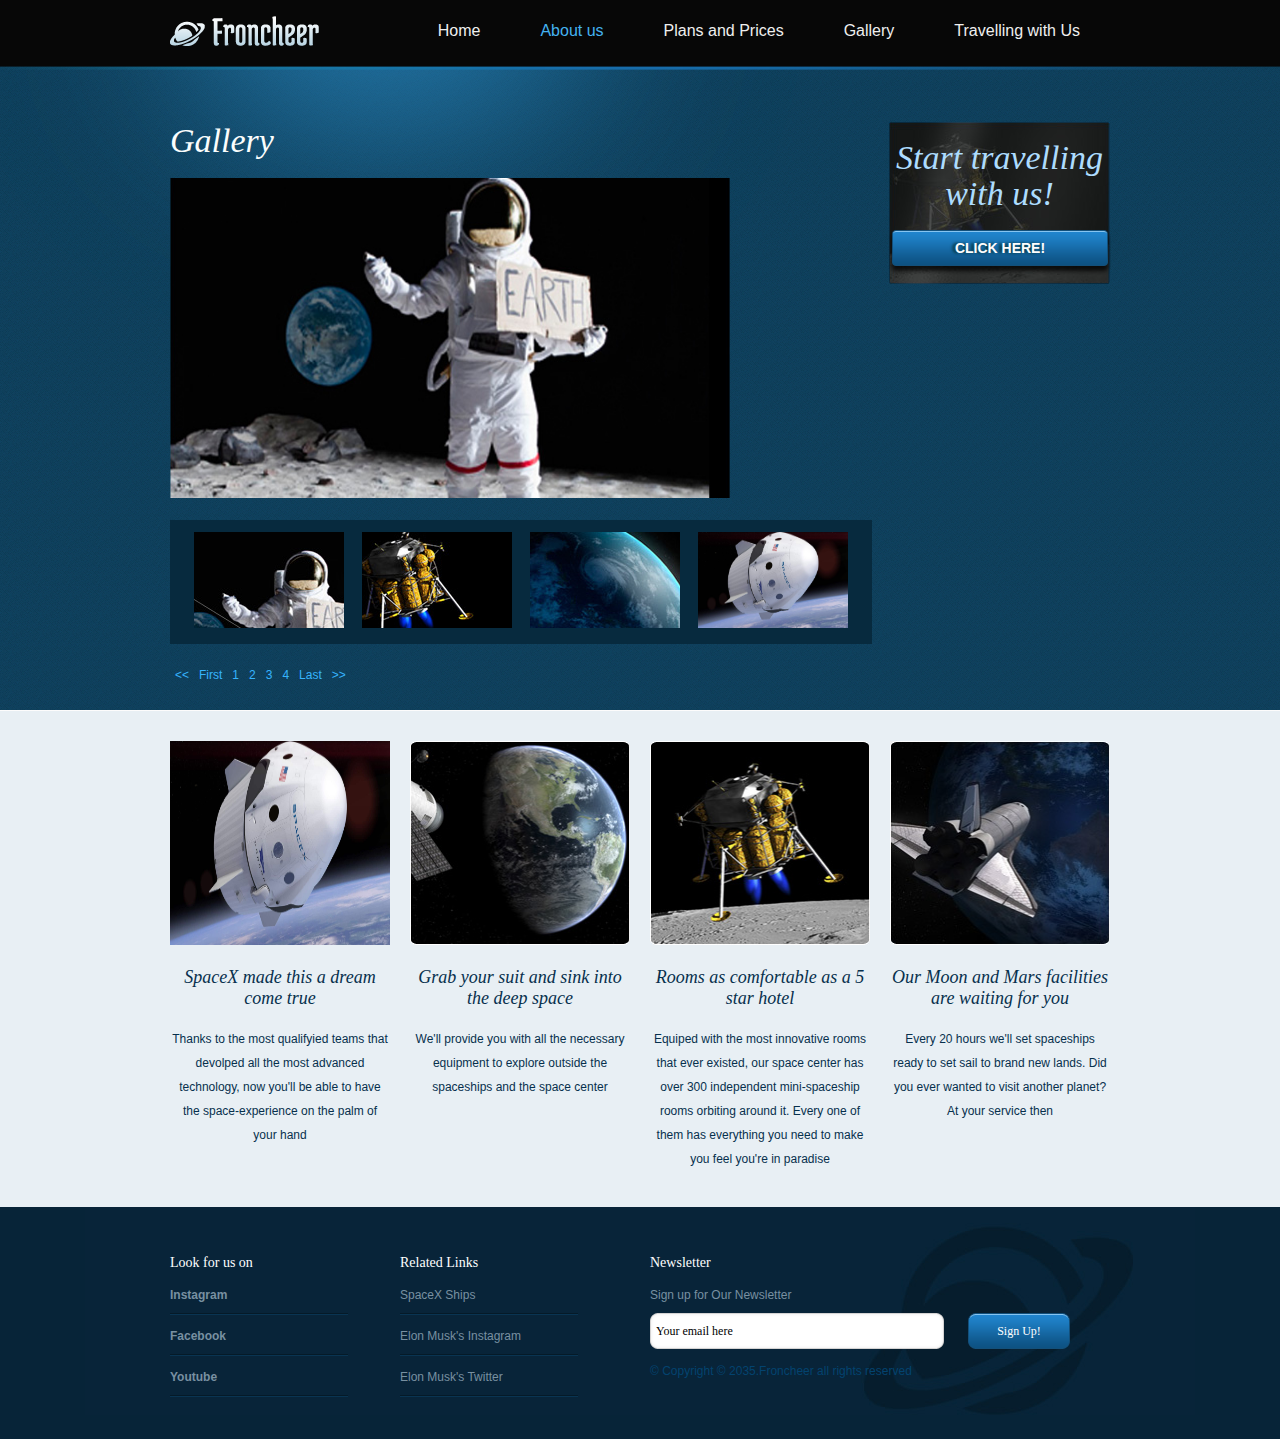
<file: MyAstronomyWebSite_SantiagoOsorioObando/gallery.html>
<!DOCTYPE html>
<!-- Website template by freewebsitetemplates.com -->

<!-- Editado por: Santiago Osorio Obando -->

<!-- Se implementó una función que permite visualizar la imagen a la que se le da click y habilité que fuera posible pasar de una página a otra
 en la galería. También se crearon copias de este archivo para poder pasar entre las páginas de la galería -->
<html>
<head>
	<meta charset="UTF-8">
	<title>Gallery - Astronomy Website Template</title>
	<link rel="stylesheet" href="css/style.css" type="text/css">
	<script type="text/javascript" src="js/functions.js"></script>
</head>
<body>
	<div id="header">
		<div class="wrapper clearfix">
			<div id="logo">
				<a href="index.html"><img src="images/logo.png" alt="LOGO"></a>
			</div>
			<ul id="navigation">
				<li>
					<a href="index.html">Home</a>
				</li>
				<li class="selected">
					<a href="about.html">About us</a>
				</li>
				<li>
					<a href="blog.html">Plans and Prices</a>
				</li>
				<li>
					<a href="gallery.html">Gallery</a>
				</li>
				<li>
					<a href="contact.html">Travelling with Us</a>
				</li>
			</ul>
		</div>
	</div>
	<div id="contents">
		<div id="gallery" class="wrapper clearfix">
			<div id="sidebar">
				<div class="click-here">
				    <h1>Start travelling with us!</h1>
				    <a href="contact.html" class="btn2">Click Here!</a>
			    </div> 
			</div>
			<div class="main">
				<h1>Gallery</h1>
				<div class="photos">
					<div class="viewer">
					<!-- En esta parte hay una función que permite visualizar cada imagen en la galería luego de darle click a su version pequeña -->
					
						<img src="images/astronaut-large.jpg" alt="Img" height="320" width="560" id="bigImage">
					</div>
					<ul>
						<li>
							<a onclick="showImgInGallery('images/astronaut.jpg')"><img src="images/thumbnail-astronaut.jpg" 
							alt="Img" height="96" width="150"><span class="cover"></span></a>
						</li>
						<li>
							<a onclick="showImgInGallery('images/spacecraft-small.jpg')"><img src="images/thumbnail-spacecraft.jpg" 
							alt="Img" height="96" width="150"><span class="cover"></span></a>
						</li>
						<li>
							<a onclick="showImgInGallery('images/earth-small.jpg')"><img src="images/thumbnail-earth.jpg" 
							alt="Img" height="96" width="150"><span class="cover"></span></a>
						</li>
						<li>
							<a onclick="showImgInGallery('images/spacex_ship.jpg')"><img src="images/spacex_ship.jpg" 
							alt="Img" height="96" width="150"><span class="cover"></span></a>
						</li>
					</ul>
				</div>
				<ul class="pagination">
					<li>
						<a href="gallery.html">&lt;&lt;</a>
					</li>
					<li>
						<a href="gallery.html">First</a>
					</li>
					<li class="selected">
						<a href="gallery.html">1</a>
					</li>
					<li>
						<a href="gallery2.html">2</a>
					</li>
					<li>
						<a href="gallery3.html">3</a>
					</li>
					<li>
						<a href="gallery4.html">4</a>
					</li>
					<li>
						<a href="gallery4.html">Last</a>
					</li>
					<li>
						<a href="gallery2.html">&gt;&gt;</a>
					</li>
				</ul>
				<!-- /.pagination -->
			</div>
		</div>
	</div>
	<div id="footer">
		<ul id="featured" class="wrapper clearfix">
			<li>
				<img src="images/spacex_ship.jpg" alt="Img" height="204" width="220">
				<h3><a href="blog.html">SpaceX made this a dream come true</a></h3>
				<p>
					Thanks to the most qualifyied teams that devolped all the most advanced technology, now you'll be able to have the space-experience on the 
					palm of your hand
				</p>
			</li>
			<li>
				<img src="images/earth.jpg" alt="Img" height="204" width="220">
				<h3><a href="blog.html">Grab your suit and sink into the deep space</a></h3>
				<p>
					We'll provide you with all the necessary equipment to explore outside the spaceships and the space center
				</p>
			</li>
			<li>
				<img src="images/spacecraft-small.jpg" alt="Img" height="204" width="220">
				<h3><a href="blog.html">Rooms as comfortable as a 5 star hotel</a></h3>
				<p>
					Equiped with the most innovative rooms that ever existed, our space center has over 300 independent mini-spaceship rooms orbiting 
					around it. Every one of them has everything you need to make you feel you're in paradise
				</p>
			</li>
			<li>
				<img src="images/space-shuttle.jpg" alt="Img" height="204" width="220">
				<h3><a href="blog.html">Our Moon and Mars facilities are waiting for you</a></h3>
				<p>
					Every 20 hours we'll set spaceships ready to set sail to brand new lands. Did you ever wanted to visit another planet? At your service then
				</p>
			</li>
		</ul>
		<div class="body">
			<div class="wrapper clearfix">
				<div id="links">
					<div>
						<h4>Look for us on</h4>
						<ul>
							<li>
								<a href="https://www.instagram.com/spacex/" target="_blank"><b>Instagram</b></a>
							</li>
							<li>
								<a href="https://www.facebook.com/NASA" target="_blank"><b>Facebook</b></a>
							</li>
							<li>
								<a href="https://www.youtube.com/user/spacexchannel" target="_blank"><b>Youtube</b></a>
							</li>
						</ul>
					</div>
					<div>
						<h4>Related Links</h4>
						<ul>
							<li>
								<a href="https://www.spacex.com/vehicles/dragon/">SpaceX Ships</a>
							</li>
							<li>
								<a href="https://www.instagram.com/p/CIlHErlF5ep/">Elon Musk's Instagram</a>
							</li>
							<li>
								<a href="https://twitter.com/elonmusk">Elon Musk's Twitter</a>
							</li>
						</ul>
					</div>
				</div>
				<div id="newsletter">
					<h4>Newsletter</h4>
					<p>
						Sign up for Our Newsletter
					</p>
					<div>  <!-- En este div se ejecuta una función creada por mí -->
						<input type="text" value="Your email here" id="emailAdress">
						<input type="submit" value="Sign Up!" onclick="suscribeToNewsPaper()">
					</div>
				</div>
				<h4 id="newspaperThanks">
				</h4>
				<p class="footnote">
					© Copyright © 2035.Froncheer all rights reserved
				</p>
			</div>
		</div>
	</div>
</body>
</html>
</file>
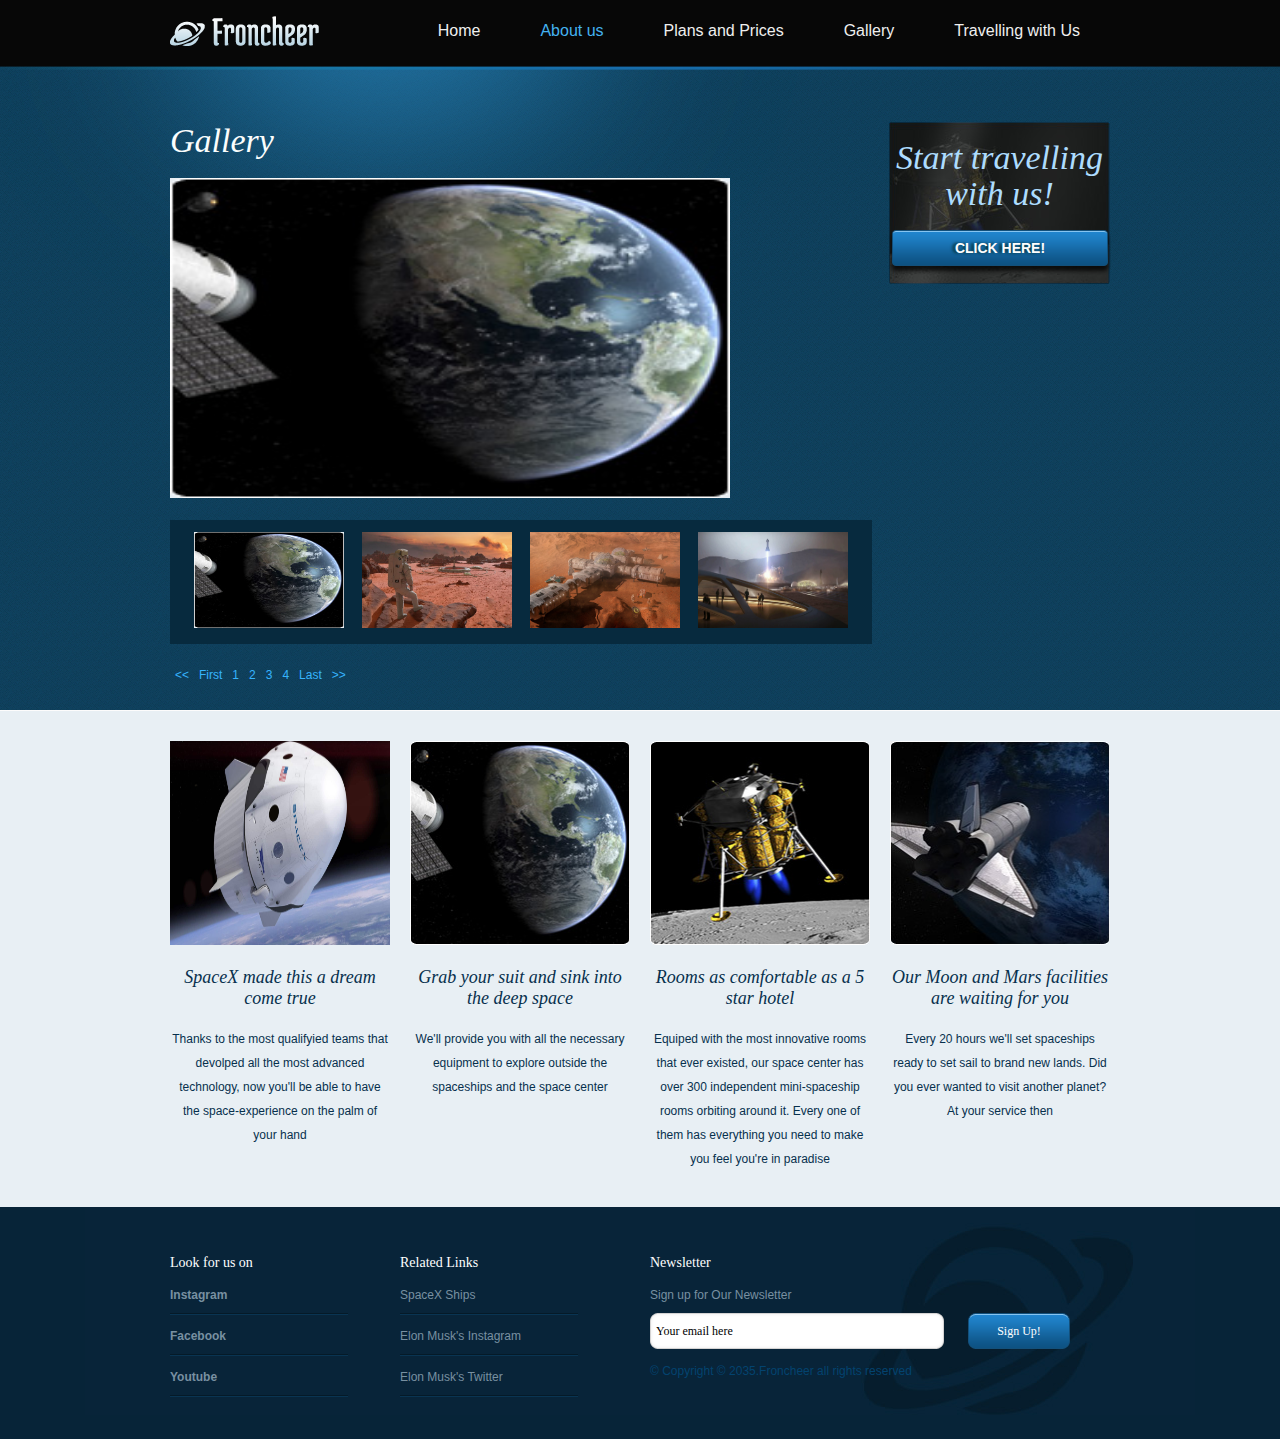
<file: MyAstronomyWebSite_SantiagoOsorioObando/gallery2.html>
<!DOCTYPE html>
<!-- Website template by freewebsitetemplates.com -->
<html>
<head>
	<meta charset="UTF-8">
	<title>Gallery - Astronomy Website Template</title>
	<link rel="stylesheet" href="css/style.css" type="text/css">
	<script type="text/javascript" src="js/functions.js"></script>
</head>
<body>
	<div id="header">
		<div class="wrapper clearfix">
			<div id="logo">
				<a href="index.html"><img src="images/logo.png" alt="LOGO"></a>
			</div>
			<ul id="navigation">
				<li>
					<a href="index.html">Home</a>
				</li>
				<li class="selected">
					<a href="about.html">About us</a>
				</li>
				<li>
					<a href="blog.html">Plans and Prices</a>
				</li>
				<li>
					<a href="gallery.html">Gallery</a>
				</li>
				<li>
					<a href="contact.html">Travelling with Us</a>
				</li>
			</ul>
		</div>
	</div>
	<div id="contents">
		<div id="gallery" class="wrapper clearfix">
			<div id="sidebar">
				<div class="click-here">
				    <h1>Start travelling with us!</h1>
				    <a href="contact.html" class="btn2">Click Here!</a>
			    </div> 
			</div>
			<div class="main">
				<h1>Gallery</h1>
				<div class="photos">
					<div class="viewer">
					<!-- En esta parte hay una función que permite visualizar cada imagen en la galería luego de darle click a su version pequeña,
					 este sistema fue hecho por mí con una función de javascript-->
					
						<img src="images/earth.jpg" alt="Img" height="320" width="560" id="bigImage">
					</div>
					<ul>
						<li>
							<a onclick="showImgInGallery('images/earth.jpg')"><img src="images/earth.jpg" 
							alt="Img" height="96" width="150"><span class="cover"></span></a>
						</li>
						<li>
							<a onclick="showImgInGallery('images/mars_base1.jpg')"><img src="images/mars_base1.jpg" 
							alt="Img" height="96" width="150"><span class="cover"></span></a>
						</li>
						<li>
							<a onclick="showImgInGallery('images/mars_base2.jpg')"><img src="images/mars_base2.jpg" 
							alt="Img" height="96" width="150"><span class="cover"></span></a>
						</li>
						<li>
							<a onclick="showImgInGallery('images/mars_base3.jpg')"><img src="images/mars_base3.jpg" 
							alt="Img" height="96" width="150"><span class="cover"></span></a>
						</li>
					</ul>
				</div>
				<ul class="pagination">
					<li>
						<a href="gallery.html">&lt;&lt;</a>
					</li>
					<li>
						<a href="gallery.html">First</a>
					</li>
					<li class="selected">
						<a href="gallery.html">1</a>
					</li>
					<li>
						<a href="gallery2.html">2</a>
					</li>
					<li>
						<a href="gallery3.html">3</a>
					</li>
					<li>
						<a href="gallery4.html">4</a>
					</li>
					<li>
						<a href="gallery4.html">Last</a>
					</li>
					<li>
						<a href="gallery3.html">&gt;&gt;</a>
					</li>
				</ul>
				<!-- /.pagination -->
			</div>
		</div>
	</div>
	<div id="footer">
		<ul id="featured" class="wrapper clearfix">
			<li>
				<img src="images/spacex_ship.jpg" alt="Img" height="204" width="220">
				<h3><a href="blog.html">SpaceX made this a dream come true</a></h3>
				<p>
					Thanks to the most qualifyied teams that devolped all the most advanced technology, now you'll be able to have the space-experience on the 
					palm of your hand
				</p>
			</li>
			<li>
				<img src="images/earth.jpg" alt="Img" height="204" width="220">
				<h3><a href="blog.html">Grab your suit and sink into the deep space</a></h3>
				<p>
					We'll provide you with all the necessary equipment to explore outside the spaceships and the space center
				</p>
			</li>
			<li>
				<img src="images/spacecraft-small.jpg" alt="Img" height="204" width="220">
				<h3><a href="blog.html">Rooms as comfortable as a 5 star hotel</a></h3>
				<p>
					Equiped with the most innovative rooms that ever existed, our space center has over 300 independent mini-spaceship rooms orbiting 
					around it. Every one of them has everything you need to make you feel you're in paradise
				</p>
			</li>
			<li>
				<img src="images/space-shuttle.jpg" alt="Img" height="204" width="220">
				<h3><a href="blog.html">Our Moon and Mars facilities are waiting for you</a></h3>
				<p>
					Every 20 hours we'll set spaceships ready to set sail to brand new lands. Did you ever wanted to visit another planet? At your service then
				</p>
			</li>
		</ul>
		<div class="body">
			<div class="wrapper clearfix">
				<div id="links">
					<div>
						<h4>Look for us on</h4>
						<ul>
							<li>
								<a href="https://www.instagram.com/spacex/" target="_blank"><b>Instagram</b></a>
							</li>
							<li>
								<a href="https://www.facebook.com/NASA" target="_blank"><b>Facebook</b></a>
							</li>
							<li>
								<a href="https://www.youtube.com/user/spacexchannel" target="_blank"><b>Youtube</b></a>
							</li>
						</ul>
					</div>
					<div>
						<h4>Related Links</h4>
						<ul>
							<li>
								<a href="https://www.spacex.com/vehicles/dragon/">SpaceX Ships</a>
							</li>
							<li>
								<a href="https://www.instagram.com/p/CIlHErlF5ep/">Elon Musk's Instagram</a>
							</li>
							<li>
								<a href="https://twitter.com/elonmusk">Elon Musk's Twitter</a>
							</li>
						</ul>
					</div>
				</div>
				<div id="newsletter">
					<h4>Newsletter</h4>
					<p>
						Sign up for Our Newsletter
					</p>
					<div>  <!-- En este div se ejecuta una función creada por mí -->
						<input type="text" value="Your email here" id="emailAdress">
						<input type="submit" value="Sign Up!" onclick="suscribeToNewsPaper()">
					</div>
				</div>
				<h4 id="newspaperThanks">
				</h4>
				<p class="footnote">
					© Copyright © 2035.Froncheer all rights reserved
				</p>
			</div>
		</div>
	</div>
</body>
</html>
</file>
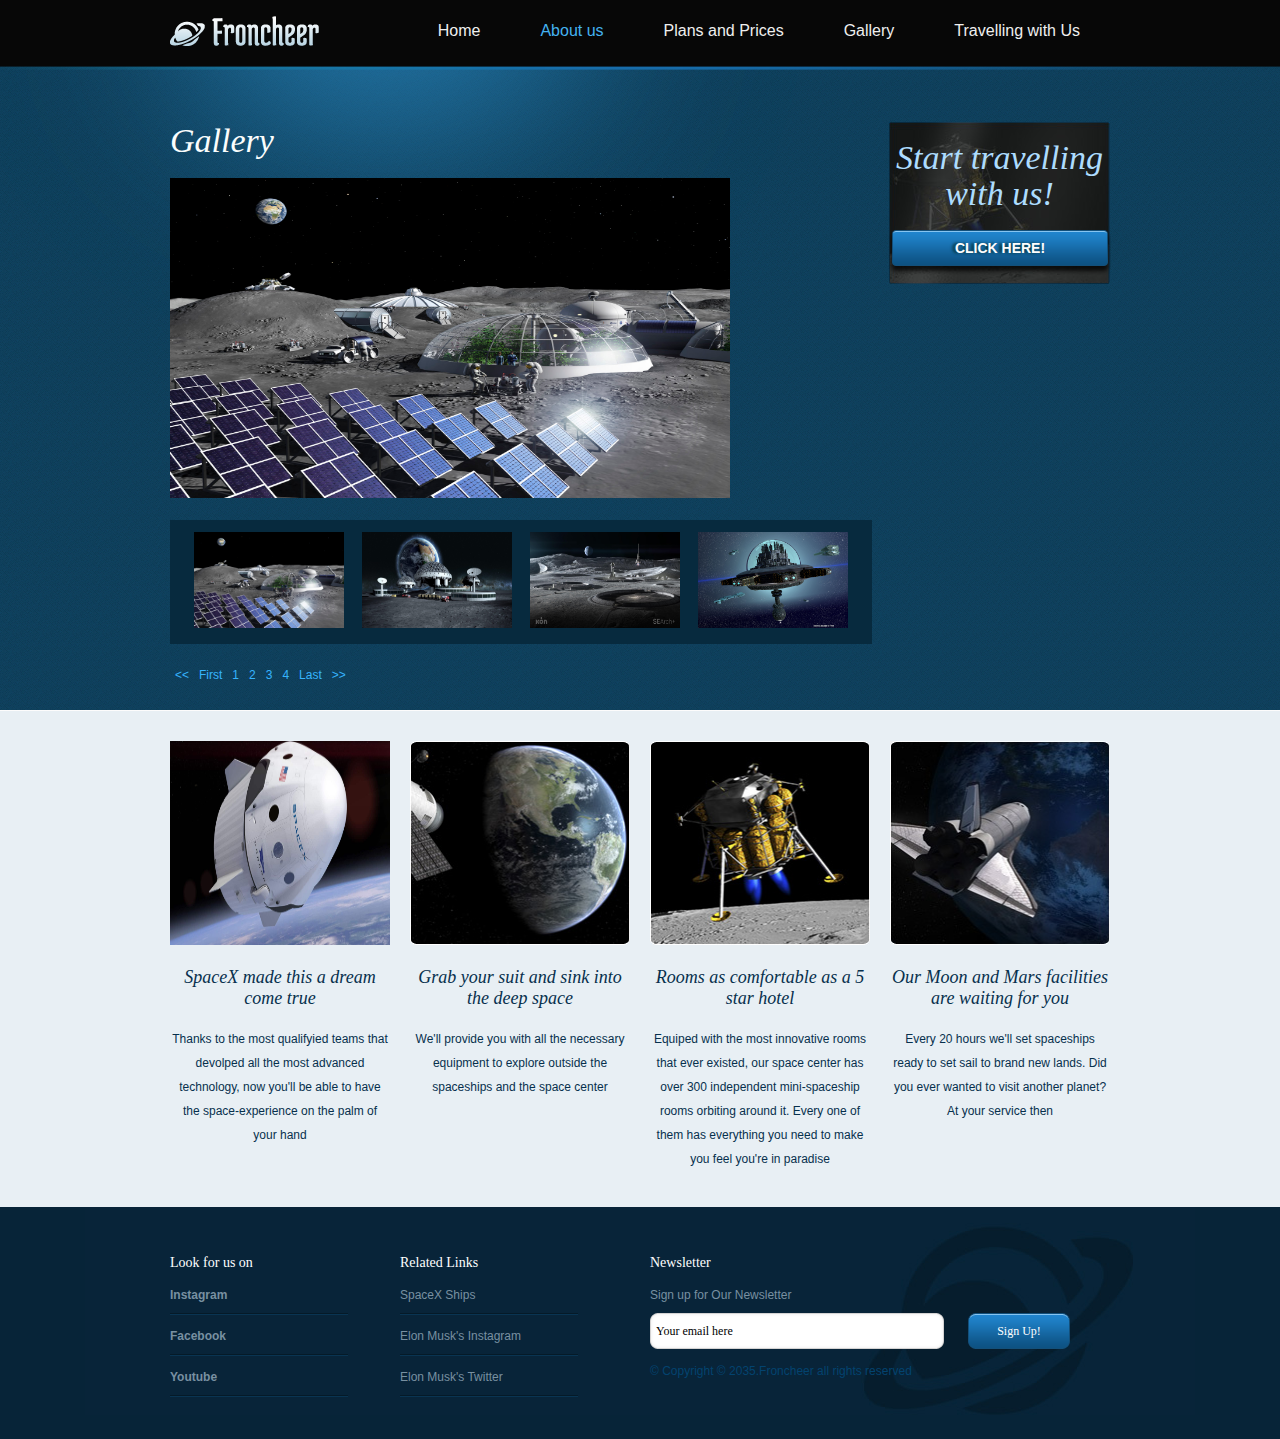
<file: MyAstronomyWebSite_SantiagoOsorioObando/gallery3.html>
<!DOCTYPE html>
<!-- Website template by freewebsitetemplates.com -->
<html>
<head>
	<meta charset="UTF-8">
	<title>Gallery - Astronomy Website Template</title>
	<link rel="stylesheet" href="css/style.css" type="text/css">
	<script type="text/javascript" src="js/functions.js"></script>
</head>
<body>
	<div id="header">
		<div class="wrapper clearfix">
			<div id="logo">
				<a href="index.html"><img src="images/logo.png" alt="LOGO"></a>
			</div>
			<ul id="navigation">
				<li>
					<a href="index.html">Home</a>
				</li>
				<li class="selected">
					<a href="about.html">About us</a>
				</li>
				<li>
					<a href="blog.html">Plans and Prices</a>
				</li>
				<li>
					<a href="gallery.html">Gallery</a>
				</li>
				<li>
					<a href="contact.html">Travelling with Us</a>
				</li>
			</ul>
		</div>
	</div>
	<div id="contents">
		<div id="gallery" class="wrapper clearfix">
			<div id="sidebar">
				<div class="click-here">
				    <h1>Start travelling with us!</h1>
				    <a href="contact.html" class="btn2">Click Here!</a>
			    </div> 
			</div>
			<div class="main">
				<h1>Gallery</h1>
				<div class="photos">
					<div class="viewer">
					<!-- En esta parte hay una función que permite visualizar cada imagen en la galería luego de darle click a su version pequeña -->
					
						<img src="images/moon_facilities.jpg" alt="Img" height="320" width="560" id="bigImage">
					</div>
					<ul>
						<li>
							<a onclick="showImgInGallery('images/moon_facilities.jpg')"><img src="images/moon_facilities.jpg" 
							alt="Img" height="96" width="150"><span class="cover"></span></a>
						</li>
						<li>
							<a onclick="showImgInGallery('images/moon_facilities2.jpeg')"><img src="images/moon_facilities2.jpeg" 
							alt="Img" height="96" width="150"><span class="cover"></span></a>
						</li>
						<li>
							<a onclick="showImgInGallery('images/moon_facilities3.jpeg')"><img src="images/moon_facilities3.jpeg" 
							alt="Img" height="96" width="150"><span class="cover"></span></a>
						</li>
						<li>
							<a onclick="showImgInGallery('images/space_base1.jpg')"><img src="images/space_base1.jpg" 
							alt="Img" height="96" width="150"><span class="cover"></span></a>
						</li>
					</ul>
				</div>
				<ul class="pagination">
					<li>
						<a href="gallery.html">&lt;&lt;</a>
					</li>
					<li>
						<a href="gallery.html">First</a>
					</li>
					<li class="selected">
						<a href="gallery.html">1</a>
					</li>
					<li>
						<a href="gallery2.html">2</a>
					</li>
					<li>
						<a href="gallery3.html">3</a>
					</li>
					<li>
						<a href="gallery4.html">4</a>
					</li>
					<li>
						<a href="gallery4.html">Last</a>
					</li>
					<li>
						<a href="gallery4.html">&gt;&gt;</a>
					</li>
				</ul>
				<!-- /.pagination -->
			</div>
		</div>
	</div>
	<div id="footer">
		<ul id="featured" class="wrapper clearfix">
			<li>
				<img src="images/spacex_ship.jpg" alt="Img" height="204" width="220">
				<h3><a href="blog.html">SpaceX made this a dream come true</a></h3>
				<p>
					Thanks to the most qualifyied teams that devolped all the most advanced technology, now you'll be able to have the space-experience on the 
					palm of your hand
				</p>
			</li>
			<li>
				<img src="images/earth.jpg" alt="Img" height="204" width="220">
				<h3><a href="blog.html">Grab your suit and sink into the deep space</a></h3>
				<p>
					We'll provide you with all the necessary equipment to explore outside the spaceships and the space center
				</p>
			</li>
			<li>
				<img src="images/spacecraft-small.jpg" alt="Img" height="204" width="220">
				<h3><a href="blog.html">Rooms as comfortable as a 5 star hotel</a></h3>
				<p>
					Equiped with the most innovative rooms that ever existed, our space center has over 300 independent mini-spaceship rooms orbiting 
					around it. Every one of them has everything you need to make you feel you're in paradise
				</p>
			</li>
			<li>
				<img src="images/space-shuttle.jpg" alt="Img" height="204" width="220">
				<h3><a href="blog.html">Our Moon and Mars facilities are waiting for you</a></h3>
				<p>
					Every 20 hours we'll set spaceships ready to set sail to brand new lands. Did you ever wanted to visit another planet? At your service then
				</p>
			</li>
		</ul>
		<div class="body">
			<div class="wrapper clearfix">
				<div id="links">
					<div>
						<h4>Look for us on</h4>
						<ul>
							<li>
								<a href="https://www.instagram.com/spacex/" target="_blank"><b>Instagram</b></a>
							</li>
							<li>
								<a href="https://www.facebook.com/NASA" target="_blank"><b>Facebook</b></a>
							</li>
							<li>
								<a href="https://www.youtube.com/user/spacexchannel" target="_blank"><b>Youtube</b></a>
							</li>
						</ul>
					</div>
					<div>
						<h4>Related Links</h4>
						<ul>
							<li>
								<a href="https://www.spacex.com/vehicles/dragon/">SpaceX Ships</a>
							</li>
							<li>
								<a href="https://www.instagram.com/p/CIlHErlF5ep/">Elon Musk's Instagram</a>
							</li>
							<li>
								<a href="https://twitter.com/elonmusk">Elon Musk's Twitter</a>
							</li>
						</ul>
					</div>
				</div>
				<div id="newsletter">
					<h4>Newsletter</h4>
					<p>
						Sign up for Our Newsletter
					</p>
					<div>  <!-- En este div se ejecuta una función creada por mí -->
						<input type="text" value="Your email here" id="emailAdress">
						<input type="submit" value="Sign Up!" onclick="suscribeToNewsPaper()">
					</div>
				</div>
				<h4 id="newspaperThanks">
				</h4>
				<p class="footnote">
					© Copyright © 2035.Froncheer all rights reserved
				</p>
			</div>
		</div>
	</div>
</body>
</html>
</file>
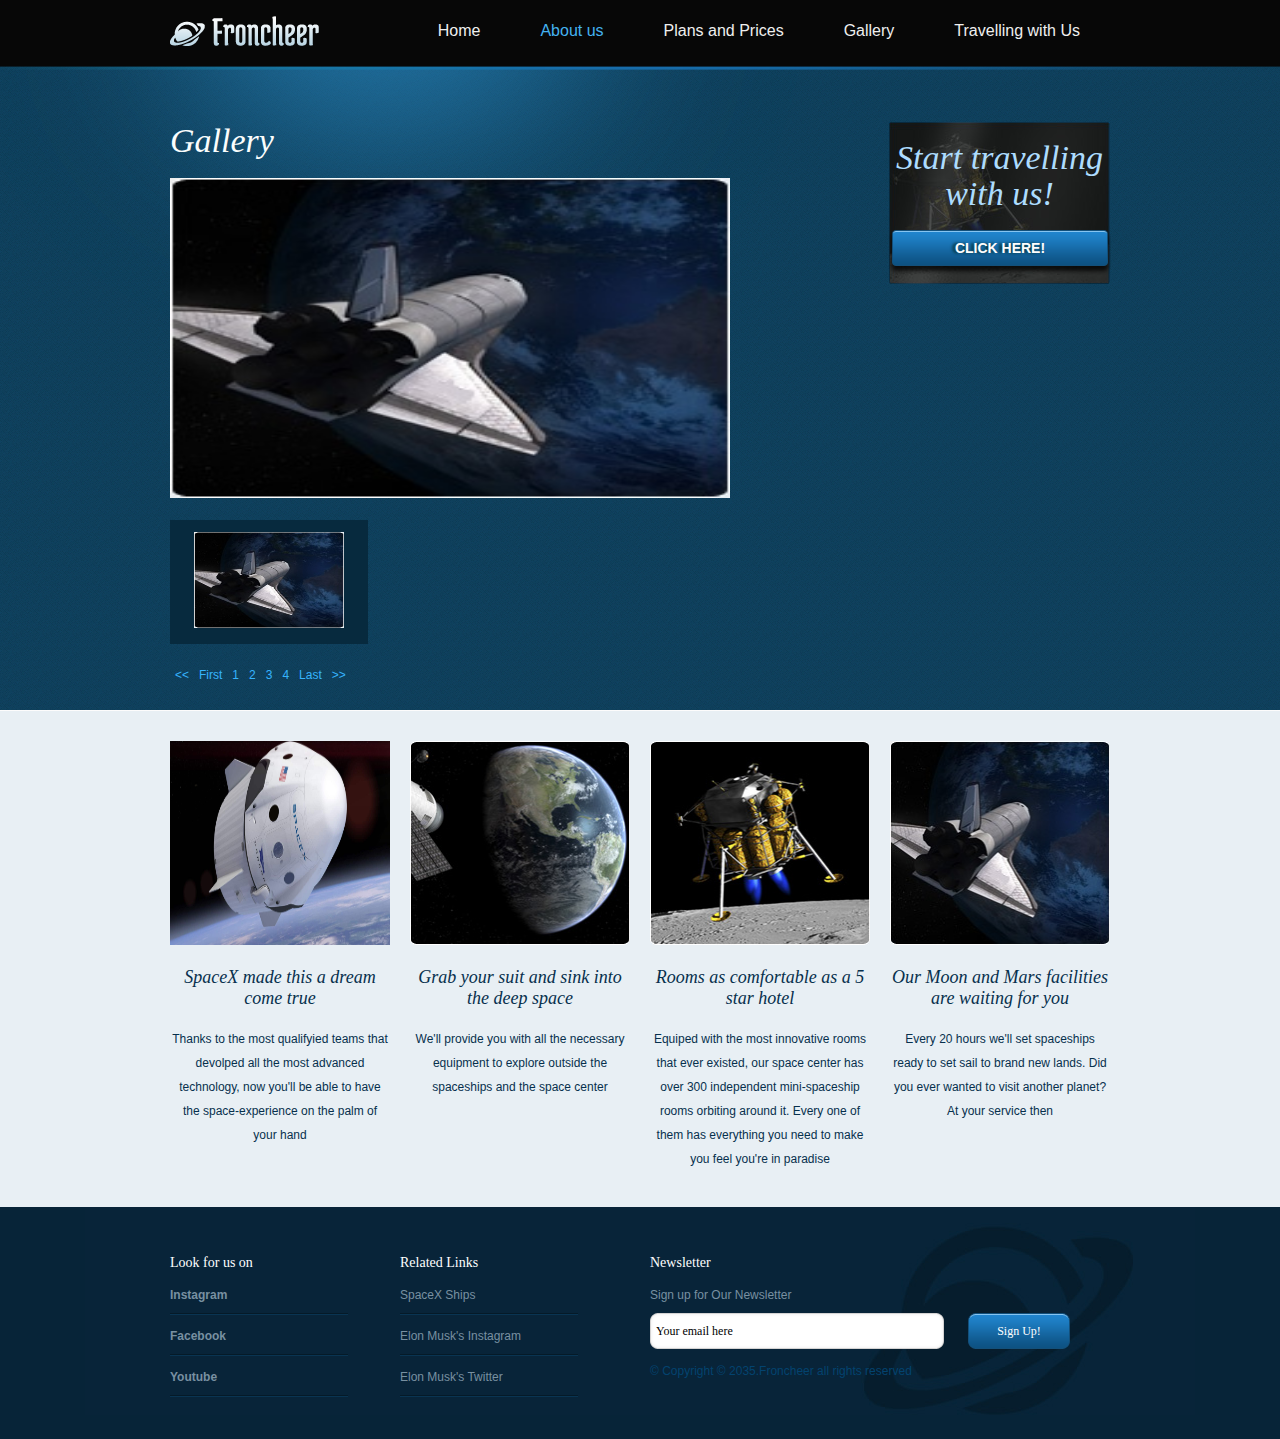
<file: MyAstronomyWebSite_SantiagoOsorioObando/gallery4.html>
<!DOCTYPE html>
<!-- Website template by freewebsitetemplates.com -->
<html>
<head>
	<meta charset="UTF-8">
	<title>Gallery - Astronomy Website Template</title>
	<link rel="stylesheet" href="css/style.css" type="text/css">
	<script type="text/javascript" src="js/functions.js"></script>
</head>
<body>
	<div id="header">
		<div class="wrapper clearfix">
			<div id="logo">
				<a href="index.html"><img src="images/logo.png" alt="LOGO"></a>
			</div>
			<ul id="navigation">
				<li>
					<a href="index.html">Home</a>
				</li>
				<li class="selected">
					<a href="about.html">About us</a>
				</li>
				<li>
					<a href="blog.html">Plans and Prices</a>
				</li>
				<li>
					<a href="gallery.html">Gallery</a>
				</li>
				<li>
					<a href="contact.html">Travelling with Us</a>
				</li>
			</ul>
		</div>
	</div>
	<div id="contents">
		<div id="gallery" class="wrapper clearfix">
			<div id="sidebar">
				<div class="click-here">
				    <h1>Start travelling with us!</h1>
				    <a href="contact.html" class="btn2">Click Here!</a>
			    </div> 
			</div>
			<div class="main">
				<h1>Gallery</h1>
				<div class="photos">
					<div class="viewer">
					<!-- En esta parte hay una función que permite visualizar cada imagen en la galería luego de darle click a su version pequeña -->
					
						<img src="images/space-shuttle.jpg" alt="Img" height="320" width="560" id="bigImage">
					</div>
					<ul>
						<li>
							<a onclick="showImgInGallery('images/space-shuttle.jpg')"><img src="images/space-shuttle.jpg" 
							alt="Img" height="96" width="150"><span class="cover"></span></a>
						</li>						
					</ul>
				</div>
				<ul class="pagination">
					<li>
						<a href="gallery.html">&lt;&lt;</a>
					</li>
					<li>
						<a href="gallery.html">First</a>
					</li>
					<li class="selected">
						<a href="gallery.html">1</a>
					</li>
					<li>
						<a href="gallery2.html">2</a>
					</li>
					<li>
						<a href="gallery3.html">3</a>
					</li>
					<li>
						<a href="gallery4.html">4</a>
					</li>
					<li>
						<a href="gallery4.html">Last</a>
					</li>
					<li>
						<a href="gallery4.html">&gt;&gt;</a>
					</li>
				</ul>
				<!-- /.pagination -->
			</div>
		</div>
	</div>
	<div id="footer">
		<ul id="featured" class="wrapper clearfix">
			<li>
				<img src="images/spacex_ship.jpg" alt="Img" height="204" width="220">
				<h3><a href="blog.html">SpaceX made this a dream come true</a></h3>
				<p>
					Thanks to the most qualifyied teams that devolped all the most advanced technology, now you'll be able to have the space-experience on the 
					palm of your hand
				</p>
			</li>
			<li>
				<img src="images/earth.jpg" alt="Img" height="204" width="220">
				<h3><a href="blog.html">Grab your suit and sink into the deep space</a></h3>
				<p>
					We'll provide you with all the necessary equipment to explore outside the spaceships and the space center
				</p>
			</li>
			<li>
				<img src="images/spacecraft-small.jpg" alt="Img" height="204" width="220">
				<h3><a href="blog.html">Rooms as comfortable as a 5 star hotel</a></h3>
				<p>
					Equiped with the most innovative rooms that ever existed, our space center has over 300 independent mini-spaceship rooms orbiting 
					around it. Every one of them has everything you need to make you feel you're in paradise
				</p>
			</li>
			<li>
				<img src="images/space-shuttle.jpg" alt="Img" height="204" width="220">
				<h3><a href="blog.html">Our Moon and Mars facilities are waiting for you</a></h3>
				<p>
					Every 20 hours we'll set spaceships ready to set sail to brand new lands. Did you ever wanted to visit another planet? At your service then
				</p>
			</li>
		</ul>
		<div class="body">
			<div class="wrapper clearfix">
				<div id="links">
					<div>
						<h4>Look for us on</h4>
						<ul>
							<li>
								<a href="https://www.instagram.com/spacex/" target="_blank"><b>Instagram</b></a>
							</li>
							<li>
								<a href="https://www.facebook.com/NASA" target="_blank"><b>Facebook</b></a>
							</li>
							<li>
								<a href="https://www.youtube.com/user/spacexchannel" target="_blank"><b>Youtube</b></a>
							</li>
						</ul>
					</div>
					<div>
						<h4>Related Links</h4>
						<ul>
							<li>
								<a href="https://www.spacex.com/vehicles/dragon/">SpaceX Ships</a>
							</li>
							<li>
								<a href="https://www.instagram.com/p/CIlHErlF5ep/">Elon Musk's Instagram</a>
							</li>
							<li>
								<a href="https://twitter.com/elonmusk">Elon Musk's Twitter</a>
							</li>
						</ul>
					</div>
				</div>
				<div id="newsletter">
					<h4>Newsletter</h4>
					<p>
						Sign up for Our Newsletter
					</p>
					<div>  <!-- En este div se ejecuta una función creada por mí -->
						<input type="text" value="Your email here" id="emailAdress">
						<input type="submit" value="Sign Up!" onclick="suscribeToNewsPaper()">
					</div>
				</div>
				<h4 id="newspaperThanks">
				</h4>
				<p class="footnote">
					© Copyright © 2035.Froncheer all rights reserved
				</p>
			</div>
		</div>
	</div>
</body>
</html>
</file>
<file: AstronomyWebsiteTemplate_OriginalSite/css/style.css>
/* Website template by freewebsitetemplates.com */
@font-face {
	font-family: 'PTSerif-Caption';
	src: url('../fonts/PT_Serif-Caption-Web-Regular.eot');
	src: local('☺'), url('../fonts/PT_Serif-Caption-Web-Regular.woff') format('woff'), url('../fonts/PT_Serif-Caption-Web-Regular.ttf') format('truetype'), url('../fonts/PT_Serif-Caption-Web-Regular.svg') format('svg');
	font-weight: normal;
	font-style: normal;
}
body {
	background: url(../images/bg-body.jpg) repeat left top;
	font-family: Arial, Helvetica, sans-serif;
	min-width: 960px;
	margin: 0;
}
img {
	border: 0;
}
.wrapper {
	width: 960px;
	margin: 0 auto;
}
.clearfix:after {
	clear:both;
	content:"";
	display:block;
	height:1%;
	line-height:0;
	visibility:hidden;
}
/*------------------------------ HEADER ------------------------------*/
.btn1, .btn2, .btn3, #newsletter input {
	background: url(../images/interface.png) no-repeat;
}
.btn1, .btn2, .btn3 {
	color: #fdfdfd;
	display: inline-block;
	font-size: 14px;
	font-weight: bold;
	text-align: center;
	text-decoration: none;
	text-shadow: -3px 0 3px #053131;
	text-transform: uppercase;
}
.btn1 {
	background-position: 0 0;
	height: 34px;
	line-height: 34px;
	width: 202px;
	padding: 0 3px 9px;
}
.btn2 {
	background-position: 0 -53px;
	height: 37px;
	line-height: 37px;
	width: 216px;
	padding: 0 3px 8px;
}
.btn3 {
	background-position: 0 -108px;
	font: 22px/49px Georgia, "Times New Roman", Times, serif;
	height: 49px;
	width: 222px;
}
.btn1:hover {
	background-position: -222px 0;
}
.btn2:hover {
	background-position: -232px -53px;
}
.btn3:hover {
	background-position: -232px -108px;
}
/*------------------------------ HEADER ------------------------------*/
#header {
	background: url(../images/bg-header.png) repeat-x center top;
	height: 50px;
	padding: 16px 0 0;
	text-align: right;
}
/** Logo **/
#logo {
	float: left;
	display: inline-block;
	margin-left: 10px;
}
/** Navigation **/
#navigation {
	display: inline-block;
	height: 30px;
	list-style: none;
	margin: 0 10px;
	padding: 0;
*width: 516px; /** Needed for IE7 **/
}
#navigation li {
	float: left;
	margin: 0 30px;
}
#navigation li:first-child {
	margin-left: 0;
}
#navigation li a {
	color: #efefef;
	line-height: 30px;
	padding: 0;
	text-decoration: none;
}
#navigation li a:hover, #navigation li.selected a {
	color: #44b2f1;
}
/*------------------------------ CONTENTS ------------------------------*/
#contents {
	background: url(../images/bg-content.png) repeat-x center top;
	margin: 0 0 24px;
	padding: 56px 0 0;
}
#contents h1, #featured h3 {
	color: #fbfdfd;
	font: italic 34px Georgia, "Times New Roman", Times, serif;
	font-style: italic;
	margin: 0 0 18px;
}
#contents p {
	color: #e8eff4;
	font-size: 14px;
	line-height: 24px;
	margin: 0;
	padding: 0 0 30px;
	text-align: justify;
}
#contents p a {
	color: #e8eff4;
}
#contents p a:hover {
	color: #0aa3fa;
}
#contents p b {
	display: block;
}
#contents .body {
	width: 940px;
	margin: 0 auto;
	padding: 0 10px;
}
#contents .click-here {
	float: right;
	background: url(../images/spacecraft.jpg) no-repeat center top;
	display: inline-block;
	height: 162px;
	width: 301px;
	margin-left: 20px;
	text-align: center;
}
#contents .click-here h1 {
	color: #addcfe;
	font-style: italic;
	line-height: 36px;
	margin: 18px 0;
}
/** adbox **/
#adbox {
	background: #020a13 url(../images/bg-adbox.jpg) no-repeat center top;
	font-family: Georgia, "Times New Roman", Times, serif;
	min-height: 433px;
	margin: -56px 0 22px;
/** Needed for IE7 **/
*margin: 0;
*position: relative;
*top: -56px;
}
#adbox .wrapper {
	width: 940px;
	padding: 54px 10px 26px;
}
#adbox .info {
	height: 354px;
	width: 330px;
	overflow: hidden;
}
#adbox h1 {
	color: #ffffff;
	font-size: 48px;
	font-style: italic;
	line-height: 50px;
	margin-bottom: 30px;
}
#adbox p {
	color: #176eb0;
	font-size: 14px;
	line-height: 24px;
}
#adbox p a {
	color: #176eb0;
}
#adbox div.highlight {
	background: #171a1a url(../images/adbox-bg-heading.jpg) repeat-x left top;
	min-height: 82px;
	border-color: #000;
	border-style: solid none;
	border-width: 1px;
}
#adbox div.highlight h2 {
	color: #484b4b;
	font-size: 34px;
	line-height: 82px;
	width: 940px;
	margin: 0 auto;
	padding: 0 10px;
	text-shadow: -3px 0 3px #121413;
}
#adbox div.highlight h2 i {
	font-weight: normal;
}
/** main **/
.main {
	padding: 0 10px;
}
/** sidebar **/
#sidebar {
	float: right;
	width: 220px;
	margin: 0 10px 0 80px;
}
#sidebar ul {
	list-style: none;
	margin: 0 0 80px;
	padding: 0;
}
#sidebar > ul li {
	margin: 0 0 16px;
}
#sidebar > ul li img {
	border: 4px solid #fff;
	border-radius: 3px;
}
#sidebar > ul li a:hover {
	filter:alpha(opacity=80);
	opacity:0.8;
}
#sidebar .click-here {
	background: url(../images/spacecraft-dark.jpg) no-repeat center top;
	display: inline-block;
	height: 162px;
	width: 221px;
	margin-left: 20px;
	text-align: center;
}
/** time **/
.time {
	color: #2986bb;
	font-size: 12px;
}
/** list **/
.list {
	list-style: none;
	margin: 0;
	padding: 0;
}
.list li span.time {
	float: right;
	margin-top: 6px;
}
.list li h4 {
	color: #fbfdfd;
	font-size: 16px;
	line-height: 24px;
	margin: 0;
	text-transform: uppercase;
}
.list li {
	padding: 0 0 48px;
}
#contents .list li p {
	padding: 0;
}
.list li a.more {
	float: right;
	color: #34b0fb;
	display: inline-block;
	font-size: 14px;
}
.list li a.more:hover {
	color: #c3e9fe;
}
/** pagination **/
.pagination {
	display: inline-block;
	list-style: none;
	margin: 0;
	padding: 0;
}
.pagination li {
	float: left;
	font: 12px Arial, Helvetica, sans-serif;
	margin: 0 2px;
}
.pagination li a {
	color: #36b4fd;
	padding: 3px;
	text-decoration: none;
}
.pagination li a:hover, #pagination li.selected a {
	color: #95d3f9;
}
/** gallery **/
#gallery #sidebar, #contact #sidebar {
	margin-left: 10px;
}
#gallery .photos {
	margin: 0 0 20px;
}
#gallery .viewer {
	margin: 0 0 18px;
}
#gallery .photos > ul {
	background-color: #072a3e;
	display: inline-block;
	list-style: none;
	margin: 0;
	padding: 12px 15px;
}
#gallery .photos > ul li {
	float: left;
	margin: 0 9px;
	position: relative;
}
#gallery .photos > ul li a:hover span.cover {
	background-color: #e8eff4;
	display: block;
	height: 96px;
	width: 100%;
	opacity: 0.49;
	position: absolute;
	top: 0;
	left: 0;
}
/** Contact **/
#contact form {
	width: 709px;
}
#contact form ul {
	list-style: none;
	margin: 0;
	padding: 0;
}
#contact form ul li {
	display: inline-block;
	width: 100%;
	margin: 0 0 18px;
}
#contact form ul li > label {
	float: right;
	color: #e8eff4;
	display: inline-block;
	font: italic 14px/36px 'PTSerif-Caption';
	width: 230px;
}
#contact form ul li > label.msg {
	margin-bottom: 60px;
	padding-top: 80px;
}
#contact form ul li:hover > label {
	color: #2da6fc;
}
#contact textarea {
	float: left;
	background-color: #fff;
	color: #060606;
	font: 14px/36px Arial, Helvetica, sans-serif;
	height: 367px;
	width: 450px;
	border: 0;
	margin: 0 10px 0 0;
	padding-left: 10px;
	overflow: auto;
}
#contact form ul li div {
	display: inline-block;
	width: 225px;
	margin: 50px 0;
	padding-left: 5px;
}
#contact form ul li div label {
	color: #fcc43d;
	display: inline-block;
	font: 12px Arial, Helvetica, sans-serif;
	font-weight: normal;
}
#contact input[type='text'] {
	background-color: #fff;
	color: #060606;
	font: 14px/36px Arial, Helvetica, sans-serif;
	height: 36px;
	width: 440px;
	border: 0;
	margin-right: 10px;
	padding: 0 10px;
}
#contact input[type='checkbox'] {
	background-position: 0 0;
	height: 13px;
	width: 12px;
	border: 0;
	margin-left: 0;
	margin-right: 10px;
	padding: 0;
}
#contact input[type='submit'] {
	cursor: pointer;
	border: 0;
	margin-top: 3px;
	margin-left: 5px;
}
#contact div.checkbox label {
	cursor: pointer;
}
/*------------------------------ FOOTER ------------------------------*/
#footer {
	background-color: #e8eff4;
	border-top: 1px solid #fdfcfc;
}
#footer .body {
	background: #072438 url(../images/bg-footer.jpg) no-repeat center top;
	min-height: 136px;
	padding: 36px 0;
}
#footer h4 {
	color: #fff;
	font: normal 14px Georgia, "Times New Roman", Times, serif;
	margin: 0 0 12px;
}
#footer p {
	color: #7890a1;
	font-size: 12px;
	line-height: 24px;
	margin: 0;
	padding: 0 0 6px;
}
/** featured **/
#featured {
	display: block;
	list-style: none;
	width: 960px;
	margin: 0 auto;
	padding: 30px 0;
}
#featured li {
	float: left;
	width: 220px;
	margin: 0 10px;
	text-align: center;
}
#featured li h3 {
	color: #07304d;
	font-size: 18px;
	margin: 18px 0;
}
#featured li h3 a {
	color: #07304d;
	text-decoration: none;
}
#featured li h3 a:hover {
	color: #51a9e9;
}
#featured li p {
	color: #07304d;
	font-size: 12px;
	text-align: center;
}
/** links **/
#links {
	float: left;
	width: 460px;
	margin: 0 10px;
}
#links > div {
	float: left;
	width: 230px;
}
#links ul {
	list-style: none;
	width: 178px;
	margin: 0;
	padding: 0;
}
#links ul li {
	background: url(../images/border-footer.png) repeat-x left bottom;
	margin: 0 0 6px;
	padding: 3px 0 8px;
}
#links ul li:first-child {
	padding-top: 0;
}
#links ul li a {
	color: #7890a1;
	font-size: 12px;
	line-height: 24px;
	text-decoration: none;
}
#links ul li a:hover {
	color: #e8eff4;
}
/** newsletter **/
#newsletter {
	float: left;
	width: 460px;
	margin: 0 10px 10px;
}
#newsletter form {
	display: inline-block;
}
#newsletter input {
	float: left;
	font: 12px/36px "Palatino Linotype", "Book Antiqua", Palatino, serif;
	height: 36px;
	border: 0;
	margin: 0;
	padding: 0;
}
#newsletter input[type='text'] {
	background-position: 0 bottom;
	width: 282px;
	margin-right: 24px;
	padding-left: 6px;
	padding-right: 6px
}
#newsletter input[type='submit'] {
	background-position: -304px bottom;
	color: #fff;
	cursor: pointer;
	width: 102px;
}
#newsletter input[type='submit']:hover {
	background-position: right bottom;
}
#footer .footnote {
	float: right;
	display: inline-block;
	color: #03436f;
	width: 460px;
	margin-right: 10px;
}
</file>
<file: MyAstronomyWebSite_SantiagoOsorioObando/css/style.css>
/* Website template by freewebsitetemplates.com */

/*Modificado por: Santiago Osorio Obando*/

/*Algunos de los atributos de varias clases presentes aquí, fueron editados a conveniencia 
con el fin de acomodar el diseño de la página a la idea que se tenía en mente*/
@font-face {
	font-family: 'PTSerif-Caption';
	src: url('../fonts/PT_Serif-Caption-Web-Regular.eot');
	src: local('☺'), url('../fonts/PT_Serif-Caption-Web-Regular.woff') format('woff'), url('../fonts/PT_Serif-Caption-Web-Regular.ttf') format('truetype'), url('../fonts/PT_Serif-Caption-Web-Regular.svg') format('svg');
	font-weight: normal;
	font-style: normal;
}
body {
	background: url(../images/bg-body.jpg) repeat left top;
	font-family: Arial, Helvetica, sans-serif;
	min-width: 960px;
	margin: 0;
}
img {
	border: 0;
}
.wrapper {
	width: 960px;
	margin: 0 auto;
}
.clearfix:after {
	clear:both;
	content:"";
	display:block;
	height:1%;
	line-height:0;
	visibility:hidden;
}
/*------------------------------ HEADER ------------------------------*/
.btn1, .btn2, .btn3, .btn4, #newsletter input {
	background: url(../images/interface.png) no-repeat;
}
/*El botón 4 fue añadido por mí*/
.btn1, .btn2, .btn3, .btn4 {
	color: #fdfdfd;
	display: inline-block;
	font-size: 14px;
	font-weight: bold;
	text-align: center;
	text-decoration: none;
	text-shadow: -3px 0 3px #053131;
	text-transform: uppercase;
}
.btn1 {
	background-position: 0 0;
	height: 34px;
	line-height: 34px;
	width: 202px;
	padding: 0 3px 9px;
}
.btn2 {
	background-position: 0 -53px;
	height: 37px;
	line-height: 37px;
	width: 216px;
	padding: 0 3px 8px;
}
.btn3 {
	background-position: 0 -108px;
	font: 22px/49px Georgia, "Times New Roman", Times, serif;
	height: 49px;
	width: 222px;
}
/*Este es el botón añadido por mí*/
.btn4 {
	background-position: 0 0;
	background-repeat: no-repeat;
	background-size: 250%;
	height: 34px;
	line-height: 34px;
	width: 230px;
	padding: 0 3px 9px;
}
.btn1:hover {
	background-position: -222px 0;
}
.btn2:hover {
	background-position: -232px -53px;
}
.btn3:hover {
	background-position: -232px -108px;
}
.btn4:hover {
	background-position: -242px 0;
	background-repeat: no-repeat;
	background-size: 250%;
}
/*------------------------------ HEADER ------------------------------*/
#header {
	background: url(../images/bg-header.png) repeat-x center top;
	height: 50px;
	padding: 16px 0 0;
	text-align: right;
}
/** Logo **/
#logo {
	float: left;
	display: inline-block;
	margin-left: 10px;
}
/** Navigation **/
#navigation {
	display: inline-block;
	height: 30px;
	list-style: none;
	margin: 0 10px;
	padding: 0;
*width: 516px; /** Needed for IE7 **/
}
#navigation li {
	float: left;
	margin: 0 30px;
}
#navigation li:first-child {
	margin-left: 0;
}
#navigation li a {
	color: #efefef;
	line-height: 30px;
	padding: 0;
	text-decoration: none;
}
#navigation li a:hover, #navigation li.selected a {
	color: #44b2f1;
}
/*------------------------------ CONTENTS ------------------------------*/
#contents {
	background: url(../images/bg-content.png) repeat-x center top;
	margin: 0 0 24px;
	padding: 56px 0 0;
}
#contents h1, #featured h3 {
	color: #fbfdfd;
	font: italic 34px Georgia, "Times New Roman", Times, serif;
	font-style: italic;
	margin: 0 0 18px;
}
#contents p {
	color: #e8eff4;
	font-size: 14px;
	line-height: 24px;
	margin: 0;
	padding: 0 0 30px;
	text-align: justify;
}
#contents p a {
	color: #e8eff4;
}
#contents p a:hover {
	color: #0aa3fa;
}
#contents p b {
	display: block;
}
#contents .body {
	width: 940px;
	margin: 0 auto;
	padding: 0 10px;
}
#contents .click-here {
	float: right;
	background: url(../images/spacecraft.jpg) no-repeat center top;
	display: inline-block;
	height: 162px;
	width: 301px;
	margin-left: 20px;
	text-align: center;
}
#contents .click-here h1 {
	color: #addcfe;
	font-style: italic;
	line-height: 36px;
	margin: 18px 0;
}
/** adbox **/
#adbox {
	background: #020a13 url(../images/bg-adbox.jpg) no-repeat center top;
	font-family: Georgia, "Times New Roman", Times, serif;
	min-height: 433px;
	margin: -56px 0 22px;
/** Needed for IE7 **/
*margin: 0;
*position: relative;
*top: -56px;
}
#adbox .wrapper {
	width: 940px;
	padding: 54px 10px 26px;
}
#adbox .info {
	height: 354px;
	width: 330px;
	overflow: hidden;
}
#adbox h1 {
	color: #ffffff;
	font-size: 48px;
	font-style: italic;
	line-height: 50px;
	margin-bottom: 30px;
}
#adbox p {
	color: #176eb0;
	font-size: 14px;
	line-height: 24px;
}
#adbox p a {
	color: #176eb0;
}
#adbox div.highlight {
	background: #171a1a url(../images/adbox-bg-heading.jpg) repeat-x left top;
	min-height: 82px;
	border-color: #000;
	border-style: solid none;
	border-width: 1px;
}
#adbox div.highlight h2 {
	color: #484b4b;
	font-size: 34px;
	line-height: 82px;
	width: 940px;
	margin: 0 auto;
	padding: 0 10px;
	text-shadow: -3px 0 3px #121413;
}
#adbox div.highlight h2 i {
	font-weight: normal;
}
/** main **/
.main {
	padding: 0 10px;
}
/** sidebar **/
#sidebar {
	float: right;
	width: 220px;
	margin: 0 10px 0 80px;
}
#sidebar ul {
	list-style: none;
	margin: 0 0 80px;
	padding: 0;
}
#sidebar > ul li {
	margin: 0 0 16px;
}
#sidebar > ul li img {
	border: 4px solid #fff;
	border-radius: 3px;
}
#sidebar > ul li a:hover {
	filter:alpha(opacity=80);
	opacity:0.8;
}
#sidebar .click-here {
	background: url(../images/spacecraft-dark.jpg) no-repeat center top;
	display: inline-block;
	height: 162px;
	width: 221px;
	margin-left: 20px;
	text-align: center;
}
/** time **/
.time {
	color: #2986bb;
	font-size: 12px;
}
/** list **/
.list {
	list-style: none;
	margin: 0;
	padding: 0;
}
.list li span.time {
	float: right;
	margin-top: 6px;
}
.list li h4 {
	color: #fbfdfd;
	font-size: 16px;
	line-height: 24px;
	margin: 0;
	text-transform: uppercase;
}
.list li {
	padding: 0 0 48px;
}
#contents .list li p {
	padding: 0;
}
.list li a.more {
	float: right;
	color: #34b0fb;
	display: inline-block;
	font-size: 14px;
}
.list li a.more:hover {
	color: #c3e9fe;
}
/** pagination **/
.pagination {
	display: inline-block;
	list-style: none;
	margin: 0;
	padding: 0;
}
.pagination li {
	float: left;
	font: 12px Arial, Helvetica, sans-serif;
	margin: 0 2px;
}
.pagination li a {
	color: #36b4fd;
	padding: 3px;
	text-decoration: none;
}
.pagination li a:hover, #pagination li.selected a {
	color: #95d3f9;
}
/** gallery **/
#gallery #sidebar, #contact #sidebar {
	margin-left: 10px;
}
#gallery .photos {
	margin: 0 0 20px;
}
#gallery .viewer {
	margin: 0 0 18px;
}
#gallery .photos > ul {
	background-color: #072a3e;
	display: inline-block;
	list-style: none;
	margin: 0;
	padding: 12px 15px;
}
#gallery .photos > ul li {
	float: left;
	margin: 0 9px;
	position: relative;
}
#gallery .photos > ul li a:hover span.cover {
	background-color: #e8eff4;
	display: block;
	height: 96px;
	width: 100%;
	opacity: 0.49;
	position: absolute;
	top: 0;
	left: 0;
}
/** Contact **/
#contact form {
	width: 709px;
}
#contact form ul {
	list-style: none;
	margin: 0;
	padding: 0;
}
#contact form ul li {
	display: inline-block;
	width: 100%;
	margin: 0 0 18px;
}
#contact form ul li > label {
	float: right;
	color: #e8eff4;
	display: inline-block;
	font: italic 14px/36px 'PTSerif-Caption';
	width: 230px;
}
#contact form ul li > label.msg {
	margin-bottom: 60px;
	padding-top: 80px;
}
#contact form ul li:hover > label {
	color: #2da6fc;
}
#contact textarea {
	float: left;
	background-color: #fff;
	color: #060606;
	font: 14px/36px Arial, Helvetica, sans-serif;
	height: 367px;
	width: 450px;
	border: 0;
	margin: 0 10px 0 0;
	padding-left: 10px;
	overflow: auto;
}
#contact form ul li div {
	display: inline-block;
	width: 225px;
	margin: 50px 0;
	padding-left: 5px;
}
#contact form ul li div label {
	color: #fcc43d;
	display: inline-block;
	font: 12px Arial, Helvetica, sans-serif;
	font-weight: normal;
}
#contact input[type='text'] {
	background-color: #fff;
	color: #060606;
	font: 14px/36px Arial, Helvetica, sans-serif;
	height: 36px;
	width: 440px;
	border: 0;
	margin-right: 10px;
	padding: 0 10px;
}
#contact input[type='checkbox'] {
	background-position: 0 0;
	height: 13px;
	width: 12px;
	border: 0;
	margin-left: 0;
	margin-right: 10px;
	padding: 0;
}
#contact input[type='submit'] {
	cursor: pointer;
	border: 0;
	margin-top: 3px;
	margin-left: 5px;
}
#contact div.checkbox label {
	cursor: pointer;
}
/*------------------------------ FOOTER ------------------------------*/
#footer {
	background-color: #e8eff4;
	border-top: 1px solid #fdfcfc;
}
#footer .body {
	background: #072438 url(../images/bg-footer.jpg) no-repeat center top;
	min-height: 136px;
	padding: 36px 0;
}
#footer h4 {
	color: #fff;
	font: normal 14px Georgia, "Times New Roman", Times, serif;
	margin: 0 0 12px;
}
#footer p {
	color: #7890a1;
	font-size: 12px;
	line-height: 24px;
	margin: 0;
	padding: 0 0 6px;
}
/** featured **/
#featured {
	display: block;
	list-style: none;
	width: 960px;
	margin: 0 auto;
	padding: 30px 0;
}
#featured li {
	float: left;
	width: 220px;
	margin: 0 10px;
	text-align: center;
}
#featured li h3 {
	color: #07304d;
	font-size: 18px;
	margin: 18px 0;
}
#featured li h3 a {
	color: #07304d;
	text-decoration: none;
}
#featured li h3 a:hover {
	color: #51a9e9;
}
#featured li p {
	color: #07304d;
	font-size: 12px;
	text-align: center;
}
/** links **/
#links {
	float: left;
	width: 460px;
	margin: 0 10px;
}
#links > div {
	float: left;
	width: 230px;
}
#links ul {
	list-style: none;
	width: 178px;
	margin: 0;
	padding: 0;
}
#links ul li {
	background: url(../images/border-footer.png) repeat-x left bottom;
	margin: 0 0 6px;
	padding: 3px 0 8px;
}
#links ul li:first-child {
	padding-top: 0;
}
#links ul li a {
	color: #7890a1;
	font-size: 12px;
	line-height: 24px;
	text-decoration: none;
}
#links ul li a:hover {
	color: #e8eff4;
}
/** newsletter **/
#newsletter {
	float: left;
	width: 460px;
	margin: 0 10px 10px;
}
#newsletter form {
	display: inline-block;
}
#newsletter input {
	float: left;
	font: 12px/36px "Palatino Linotype", "Book Antiqua", Palatino, serif;
	height: 36px;
	border: 0;
	margin: 0;
	padding: 0;
}
#newsletter input[type='text'] {
	background-position: 0 bottom;
	width: 282px;
	margin-right: 24px;
	padding-left: 6px;
	padding-right: 6px
}
#newsletter input[type='submit'] {
	background-position: -304px bottom;
	color: #fff;
	cursor: pointer;
	width: 102px;
}
#newsletter input[type='submit']:hover {
	background-position: right bottom;
}
#footer .footnote {
	float: right;
	display: inline-block;
	color: #03436f;
	width: 460px;
	margin-right: 10px;
}
</file>
